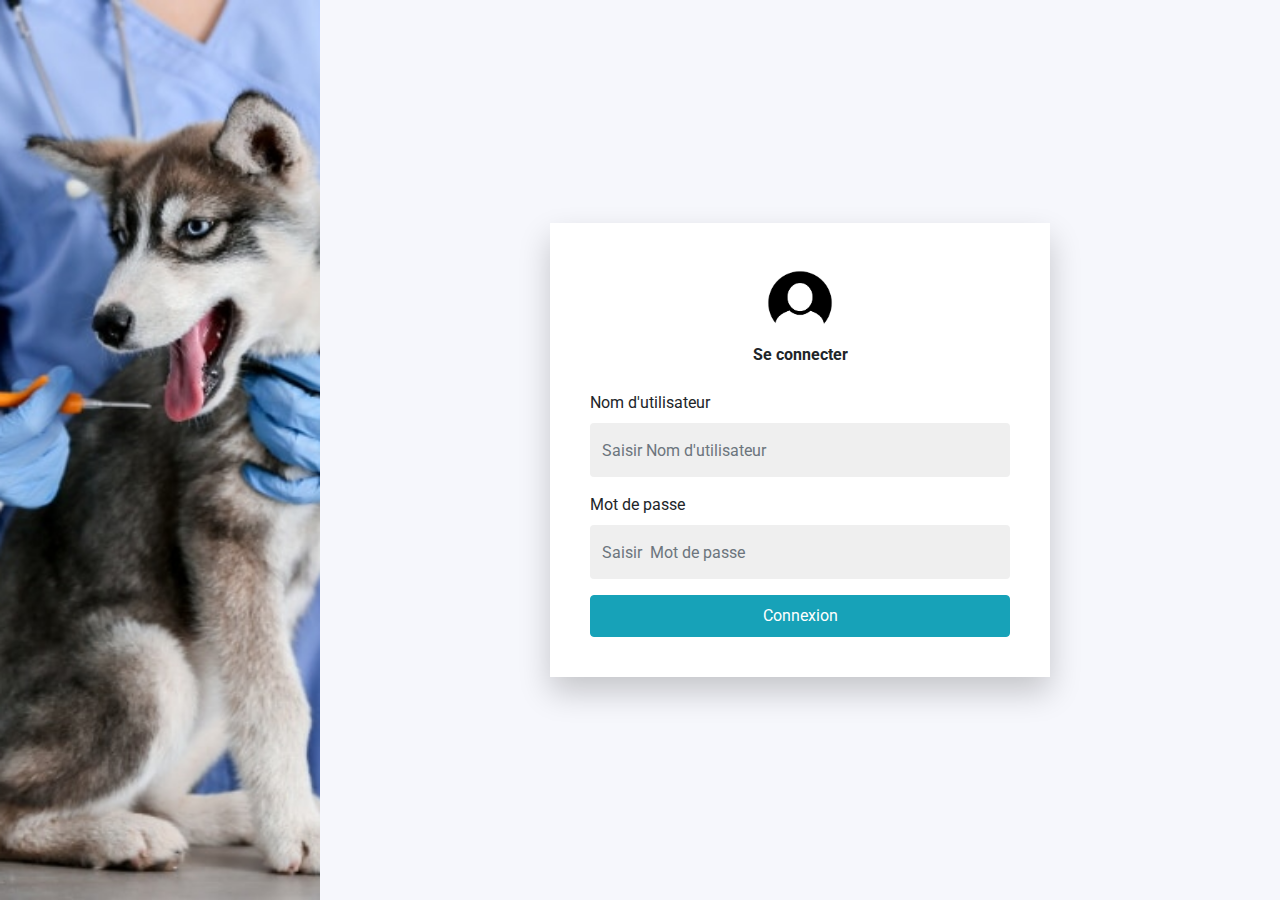
<file: index.html>
<!doctype html>
<html lang="en">
  <head>
    <!-- Required meta tags -->
    <meta charset="utf-8">
    <meta name="viewport" content="width=device-width, initial-scale=1, shrink-to-fit=no">
    <link href="https://fonts.googleapis.com/css?family=Roboto:300,400&display=swap" rel="stylesheet">

    <link rel="stylesheet" href="fonts/icomoon/style.css">

    <link rel="stylesheet" href="css/owl.carousel.min.css">

    <!-- Bootstrap CSS -->
    <link rel="stylesheet" href="css/bootstrap.min.css">

    <!-- Style -->
    <link rel="stylesheet" href="css/style.css">

    <title>Cabinet Veterinaire</title>
  </head>
  <body>
  

  <div class="d-md-flex half">
    <div class="bg" style="background-image: url('images/bg_22.jpg');"></div>
    <div class="contents">

      <div class="container">
        <div class="row align-items-center justify-content-center">
          <div class="col-md-12">
            <div class="form-block mx-auto">
           
              <form action="#" method="post">
			    <span class="login100-form-logo">
               <center> <i><img src="images/user.png" width="80px" /></i> </center>
              </span>
			     <center>   <span class="login100-form-title p-b-34 p-t-27">
       <strong>    Se connecter </strong>
              </span> </center><br>
                <div class="form-group first">
                  <label for="username">Nom d'utilisateur</label>
                  <input type="text" class="form-control" placeholder="Saisir Nom d'utilisateur"  name="username" id="username">
                </div>
                <div class="form-group last mb-3">
                  <label for="password">Mot de passe</label>
                  <input type="password" class="form-control" placeholder="Saisir  Mot de passe" name="password" id="password">
                </div>
                
        

                <input type="submit" value="Connexion" class="btn btn-block py-2 btn-info">

              
                
                
        
              </form>
            </div>
          </div>
        </div>
      </div>
    </div>

    
  </div>
    
    
 

<link href="pet_app/assets/css/iao-alert.css" rel="stylesheet" type="text/css">

    <script src="js/jquery-3.3.1.min.js"></script>
    <script src="js/popper.min.js"></script>
    <script src="js/bootstrap.min.js"></script>
    <script src="js/main.js"></script>
	 <script src="pet_app/js/sweetalert2.all.min.js"></script>
	   <script src="js/iao-alert.jquery.js"></script>
	 <script>
      
      function getandsenddata(){
        
        if ($("#username").val() == "") {
         
		  	  $.iaoAlert({msg: "<center>Entrez le nom d'utilisateur</center>",
            type: "error",
				 position:'top-center',
            mode: "dark",})
        } else if ($("#password").val() == "") {
          {
            	  $.iaoAlert({msg: "<center>Entrer le mot de passe</center>",
            type: "error",
				 position:'top-right',
            mode: "dark",})
    
          }
        } else {
          $("#loader").addClass("active");
          $.post(
            "login.php",
            {
              username: $("#username").val(),
              password: $("#password").val(),
            },
            function (data, status) {
              //console.log(data);
              if (data == "nok") {
                $("#loader").removeClass("active");
                
					  $.iaoAlert({msg: "<center>Erreur de nom d'utilisateur ou de mot de passe</center>",
            type: "error",
				 position:'top-center',
            mode: "dark",})
               

              } else {
                localStorage.setItem("role",data)
                localStorage.setItem("name",$("#name").val())
             if(data=="2")
               {location.href = "./pet_app";}
      
        
              }
            }
          );
        }
      };

      $("form").submit(function( event ) {
      event.preventDefault();
     //  console.log($('form').serialize());
     getandsenddata()
  }) 

      
    </script>
  </body>
</html>
</file>
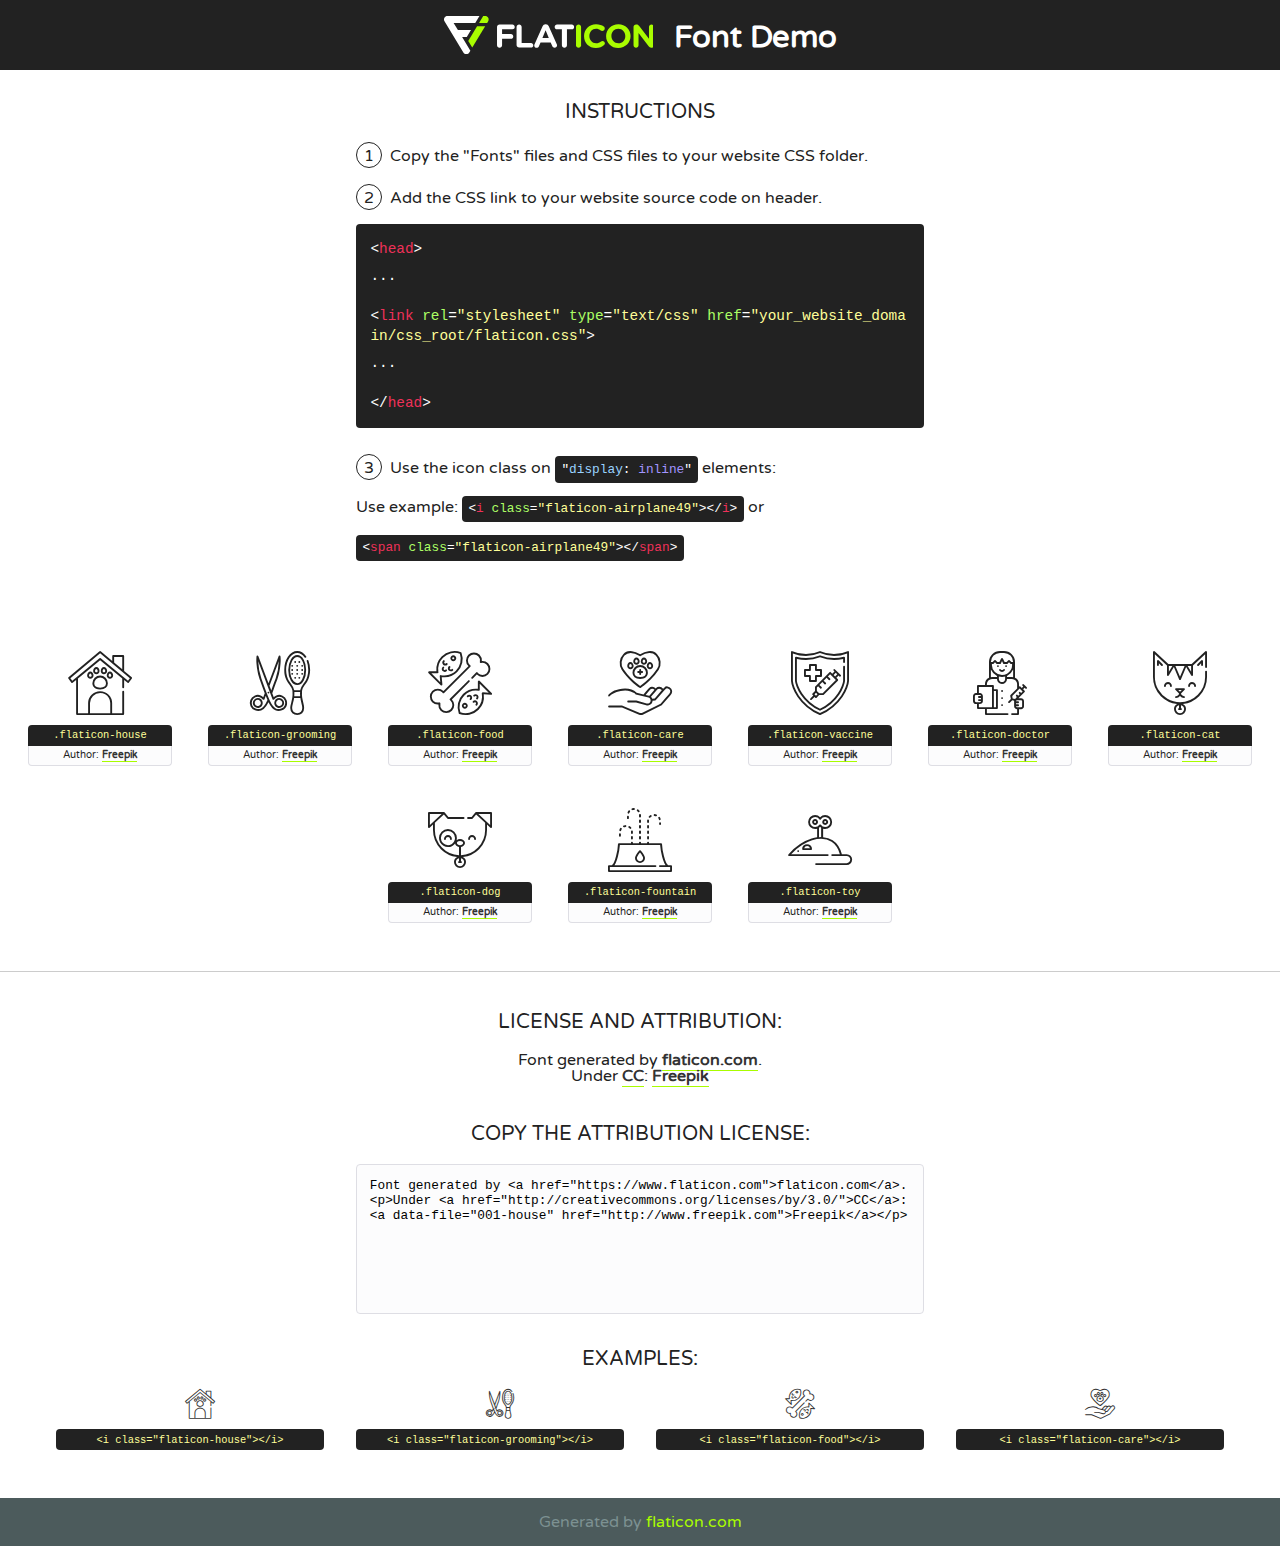
<file: pet_app/lib/flaticon/font/flaticon.html>
<!DOCTYPE html>
<!--
  Flaticon icon font: Flaticon
  Creation date: 06/11/2020 05:08
-->
<html>
<!DOCTYPE html>
<html>

<head>
    <title>Flaticon WebFont</title>
    <link href="http://fonts.googleapis.com/css?family=Varela+Round" rel="stylesheet" type="text/css" />
    <link rel="stylesheet" type="text/css" href="flaticon.css">
    <meta charset="UTF-8">
    <style>
    html, body, div, span, applet, object, iframe,
    h1, h2, h3, h4, h5, h6, p, blockquote, pre,
    a, abbr, acronym, address, big, cite, code,
    del, dfn, em, img, ins, kbd, q, s, samp,
    small, strike, strong, sub, sup, tt, var,
    b, u, i, center,
    dl, dt, dd, ol, ul, li,
    fieldset, form, label, legend,
    table, caption, tbody, tfoot, thead, tr, th, td,
    article, aside, canvas, details, embed, 
    figure, figcaption, footer, header, hgroup, 
    menu, nav, output, ruby, section, summary,
    time, mark, audio, video {
        margin: 0;
        padding: 0;
        border: 0;
        font-size: 100%;
        font: inherit;
        vertical-align: baseline;
    }
    /* HTML5 display-role reset for older browsers */
    article, aside, details, figcaption, figure, 
    footer, header, hgroup, menu, nav, section {
        display: block;
    }
    body {
        line-height: 1;
    }
    ol, ul {
        list-style: none;
    }
    blockquote, q {
        quotes: none;
    }
    blockquote:before, blockquote:after,
    q:before, q:after {
        content: '';
        content: none;
    }
    table {
        border-collapse: collapse;
        border-spacing: 0;
    }
    body {
        font-family: 'Varela Round', Helvetica, Arial, sans-serif;
        font-size: 16px;
        color: #222;
    }
    a {
        color: #333;
        border-bottom: 1px solid #a9fd00;
        font-weight: bold;
        text-decoration: none;
    }
    * {
        -moz-box-sizing: border-box;
        -webkit-box-sizing: border-box;
        box-sizing: border-box;
        margin: 0;
        padding: 0;
    }
    [class^="flaticon-"]:before, [class*=" flaticon-"]:before, [class^="flaticon-"]:after, [class*=" flaticon-"]:after {
        font-family: Flaticon;
        font-size: 30px;
        font-style: normal;
        margin-left: 20px;
        color: #333;
    }
    .wrapper {
        max-width: 600px;
        margin: auto;
        padding: 0 1em;
    }
    .title {
        font-size: 1.25em;
        text-align: center;
        margin-bottom: 1em;
        text-transform: uppercase;
    }
    header {
        text-align: center;
        background-color: #222;
        color: #fff;
        padding: 1em;
    }
    header .logo {
        width: 210px;
        height: 38px;
        display: inline-block;
        vertical-align: middle;
        margin-right: 1em;
        border: none;
    }
    header strong {
        font-size: 1.95em;
        font-weight: bold;
        vertical-align: middle;
        margin-top: 5px;
        display: inline-block;
    }
    .demo {
        margin: 2em auto;
        line-height: 1.25em;
    }
    .demo ul li {
        margin-bottom: 1em;
    }
    .demo ul li .num {
        color: #222;
        border-radius: 20px;
        display: inline-block;
        width: 26px;
        padding: 3px;
        height: 26px;
        text-align: center;
        margin-right: 0.5em;
        border: 1px solid #222;
    }
    .demo ul li code {
        background-color: #222;
        border-radius: 4px;
        padding: 0.25em 0.5em;
        display: inline-block;
        color: #fff;
        font-family: Consolas,Monaco,Lucida Console,Liberation Mono,DejaVu Sans Mono,Bitstream Vera Sans Mono,Courier New, monospace;
        font-weight: lighter;
        margin-top: 1em;
        font-size: 0.8em;
        word-break: break-all;
    }
    .demo ul li code.big {
        padding: 1em;
        font-size: 0.9em;
    }
    .demo ul li code .red {
        color: #EF3159;
    }
    .demo ul li code .green {
        color: #ACFF65;
    }
    .demo ul li code .yellow {
        color: #FFFF99;
    }
    .demo ul li code .blue {
        color: #99D3FF;
    }
    .demo ul li code .purple {
        color: #A295FF;
    }
    .demo ul li code .dots {
        margin-top: 0.5em;
        display: block;
    }
    #glyphs {
        border-bottom: 1px solid #ccc;
        padding: 2em 0;
        text-align: center;
    }
    .glyph {
        display: inline-block;
        width: 9em;
        margin: 1em;
        text-align: center;
        vertical-align: top;
        background: #FFF;
    }
    .glyph .glyph-icon {
        padding: 10px;
        display: block;
        font-family:"Flaticon";
        font-size: 64px;
        line-height: 1;
    }
    .glyph .glyph-icon:before {
        font-size: 64px;
        color: #222;
        margin-left: 0;
    }
    .class-name {
        font-size: 0.65em;
        background-color: #222;
        color: #fff;
        border-radius: 4px 4px 0 0;
        padding: 0.5em;
        color: #FFFF99;
        font-family: Consolas,Monaco,Lucida Console,Liberation Mono,DejaVu Sans Mono,Bitstream Vera Sans Mono,Courier New, monospace;
    }
    .author-name {
        font-size: 0.6em;
        background-color: #fcfcfd;
        border: 1px solid #DEDEE4;
        border-top: 0;
        border-radius: 0 0 4px 4px;
        padding: 0.5em;
    }
    .class-name:last-child {
        font-size: 10px;
        color:#888;
    }
    .class-name:last-child a {
        font-size: 10px;
        color:#555;
    }
    .class-name:last-child a:hover {
        color:#a9fd00;
    }
    .glyph > input {
        display: block;
        width: 100px;
        margin: 5px auto;
        text-align: center;
        font-size: 12px;
        cursor: text;
    }
    .glyph > input.icon-input {
        font-family:"Flaticon";
        font-size: 16px;
        margin-bottom: 10px;
    }
    .attribution .title {
        margin-top: 2em;
    }
    .attribution textarea {
        background-color: #fcfcfd;
        padding: 1em;
        border: none;
        box-shadow: none;
        border: 1px solid #DEDEE4;
        border-radius: 4px;
        resize: none;
        width: 100%;
        height: 150px;
        font-size: 0.8em;
        font-family: Consolas,Monaco,Lucida Console,Liberation Mono,DejaVu Sans Mono,Bitstream Vera Sans Mono,Courier New, monospace;
        -webkit-appearance: none;
    }
    .iconsuse {
        margin: 2em auto;
        text-align: center;
        max-width: 1200px;
    }
    .iconsuse:after {
        content: '';
        display: table;
        clear: both;
    }
    .iconsuse .image {
        float: left;
        width: 25%;
        padding: 0 1em;
    }
    .iconsuse .image p {
        margin-bottom: 1em;
    }
    .iconsuse .image span {
        display: block;
        font-size: 0.65em;
        background-color: #222;
        color: #fff;
        border-radius: 4px;
        padding: 0.5em;
        color: #FFFF99;
        margin-top: 1em;
        font-family: Consolas,Monaco,Lucida Console,Liberation Mono,DejaVu Sans Mono,Bitstream Vera Sans Mono,Courier New, monospace;
    }
    #footer {
        text-align: center;
        background-color: #4C5B5C;
        color: #7c9192;
        padding: 1em;
    }
    #footer a {
        border: none;
        color: #a9fd00;
        font-weight: normal;
    }
    @media (max-width: 960px) {
        .iconsuse .image {
            width: 50%;
        }
    }
    @media (max-width: 560px) {
        .iconsuse .image {
            width: 100%;
        }
    }
    </style>
</head>

<body class="characters-off">

    <header>
        <a href="https://www.flaticon.com" target="_blank" class="logo">
            <svg version="1.1" xmlns="http://www.w3.org/2000/svg" xmlns:xlink="http://www.w3.org/1999/xlink" xmlns:a="http://ns.adobe.com/AdobeSVGViewerExtensions/3.0/" viewBox="0 0 560.875 102.036" enable-background="new 0 0 560.875 102.036" xml:space="preserve">
                <defs>
                </defs>
                <g>
                    <g class="letters">
                        <path fill="#ffffff" d="M141.596,29.675c0-3.777,2.985-6.767,6.764-6.767h34.438c3.426,0,6.15,2.728,6.15,6.15
                        c0,3.43-2.724,6.149-6.15,6.149h-27.674v13.091h23.719c3.429,0,6.151,2.724,6.151,6.15c0,3.43-2.723,6.149-6.151,6.149h-23.719
                        v17.574c0,3.773-2.986,6.761-6.764,6.761c-3.779,0-6.764-2.989-6.764-6.761V29.675z"></path>
                        <path fill="#ffffff" d="M193.844,29.149c0-3.781,2.985-6.767,6.764-6.767c3.776,0,6.763,2.985,6.763,6.767v42.957h25.039
                        c3.426,0,6.149,2.726,6.149,6.153c0,3.425-2.723,6.15-6.149,6.15h-31.802c-3.779,0-6.764-2.986-6.764-6.768V29.149z"></path>
                        <path fill="#ffffff" d="M241.891,75.71l21.438-48.407c1.492-3.341,4.215-5.357,7.906-5.357h0.792
                        c3.686,0,6.323,2.017,7.815,5.357l21.439,48.407c0.436,0.967,0.701,1.845,0.701,2.723c0,3.602-2.809,6.501-6.414,6.501
                        c-3.161,0-5.269-1.845-6.499-4.655l-4.132-9.661h-27.059l-4.301,10.102c-1.144,2.631-3.426,4.214-6.237,4.214
                        c-3.517,0-6.24-2.81-6.24-6.325C241.1,77.64,241.451,76.677,241.891,75.71z M279.932,58.666l-8.521-20.297l-8.526,20.297H279.932
                        z"></path>
                        <path fill="#ffffff" d="M314.864,35.387H301.86c-3.429,0-6.239-2.813-6.239-6.238c0-3.429,2.811-6.24,6.239-6.24h39.533
                        c3.426,0,6.237,2.811,6.237,6.24c0,3.425-2.811,6.238-6.237,6.238h-13.001v42.785c0,3.773-2.99,6.761-6.764,6.761
                        c-3.779,0-6.764-2.989-6.764-6.761V35.387z"></path>
                        <path fill="#A9FD00" d="M352.615,29.149c0-3.781,2.985-6.767,6.767-6.767c3.774,0,6.761,2.985,6.761,6.767v49.024
                        c0,3.773-2.987,6.761-6.761,6.761c-3.781,0-6.767-2.989-6.767-6.761V29.149z"></path>
                        <path fill="#A9FD00" d="M374.132,53.836v-0.179c0-17.481,13.178-31.801,32.065-31.801c9.22,0,15.459,2.458,20.557,6.238
                        c1.402,1.054,2.637,2.985,2.637,5.357c0,3.692-2.985,6.59-6.681,6.59c-1.845,0-3.071-0.702-4.044-1.319
                        c-3.776-2.813-7.729-4.393-12.562-4.393c-10.364,0-17.831,8.611-17.831,19.154v0.173c0,10.542,7.291,19.329,17.831,19.329
                        c5.715,0,9.492-1.756,13.359-4.834c1.049-0.874,2.458-1.491,4.039-1.491c3.429,0,6.325,2.813,6.325,6.236
                        c0,2.106-1.056,3.78-2.282,4.834c-5.539,4.834-12.036,7.733-21.878,7.733C387.572,85.464,374.132,71.493,374.132,53.836z"></path>
                        <path fill="#A9FD00" d="M433.009,53.836v-0.179c0-17.481,13.79-31.801,32.766-31.801c18.981,0,32.592,14.143,32.592,31.628v0.173
                        c0,17.483-13.785,31.807-32.769,31.807C446.625,85.464,433.009,71.32,433.009,53.836z M484.224,53.836v-0.179
                        c0-10.539-7.725-19.326-18.626-19.326c-10.893,0-18.449,8.611-18.449,19.154v0.173c0,10.542,7.73,19.329,18.626,19.329
                        C476.676,72.986,484.224,64.378,484.224,53.836z"></path>
                        <path fill="#A9FD00" d="M506.233,29.321c0-3.774,2.99-6.763,6.767-6.763h1.401c3.252,0,5.183,1.583,7.029,3.953l26.093,34.265
                        V29.059c0-3.692,2.99-6.677,6.681-6.677c3.683,0,6.671,2.985,6.671,6.677v48.934c0,3.78-2.987,6.765-6.764,6.765h-0.436
                        c-3.257,0-5.188-1.581-7.034-3.953l-27.056-35.492v32.944c0,3.687-2.985,6.676-6.678,6.676c-3.683,0-6.673-2.989-6.673-6.676
                        V29.321z"></path>
                    </g>
                    <g class="insignia">
                        <path fill="#ffffff" d="M48.372,56.137h12.517l11.156-18.537H37.186L25.688,18.539h57.825L94.668,0H9.271
                        C5.925,0,2.842,1.801,1.198,4.716c-1.644,2.907-1.593,6.482,0.134,9.343l50.38,83.501c1.678,2.781,4.689,4.476,7.938,4.476
                        c3.246,0,6.257-1.695,7.935-4.476l2.898-4.804L48.372,56.137z"></path>
                        <g class="i">
                            <path fill="#A9FD00" d="M93.575,18.539h0.031v0.004l21.652,0.004l2.705-4.488c1.727-2.861,1.778-6.436,0.133-9.343
                            C116.454,1.801,113.371,0,110.026,0h-5.294L93.575,18.539z"></path>
                            <polygon fill="#A9FD00" points="88.291,27.356 64.725,66.486 75.519,84.404 109.942,27.356"></polygon>
                        </g>
                    </g>
                </g>
            </svg>
        </a>
        <strong>Font Demo</strong>
    </header>


    <section class="demo wrapper">

        <p class="title">Instructions</p>

        <ul>
            <li>
                <span class="num">1</span>Copy the "Fonts" files and CSS files to your website CSS folder.
            </li>
            <li>
                <span class="num">2</span>Add the CSS link to your website source code on header.
                <code class="big">
                    &lt;<span class="red">head</span>&gt;
                    <br/><span class="dots">...</span>
                    <br/>&lt;<span class="red">link</span> <span class="green">rel</span>=<span class="yellow">"stylesheet"</span> <span class="green">type</span>=<span class="yellow">"text/css"</span> <span class="green">href</span>=<span class="yellow">"your_website_domain/css_root/flaticon.css"</span>&gt;
                    <br/><span class="dots">...</span>
                    <br/>&lt;/<span class="red">head</span>&gt;
                </code>
            </li>

            <li>
                <p>
                    <span class="num">3</span>Use the icon class on <code>"<span class="blue">display</span>:<span class="purple"> inline</span>"</code> elements:
                    <br />
                    Use example: <code>&lt;<span class="red">i</span> <span class="green">class</span>=<span class="yellow">&quot;flaticon-airplane49&quot;</span>&gt;&lt;/<span class="red">i</span>&gt;</code> or <code>&lt;<span class="red">span</span> <span class="green">class</span>=<span class="yellow">&quot;flaticon-airplane49&quot;</span>&gt;&lt;/<span class="red">span</span>&gt;</code>
            </li>
        </ul>

    </section>




   <section id="glyphs">          
    
      
        <div class="glyph"><div class="glyph-icon flaticon-house"></div>
            <div class="class-name">.flaticon-house</div>
            <div class="author-name">Author: <a data-file="001-house" href="http://www.freepik.com">Freepik</a> </div> 
        </div>        
        
        <div class="glyph"><div class="glyph-icon flaticon-grooming"></div>
            <div class="class-name">.flaticon-grooming</div>
            <div class="author-name">Author: <a data-file="002-grooming" href="http://www.freepik.com">Freepik</a> </div> 
        </div>        
        
        <div class="glyph"><div class="glyph-icon flaticon-food"></div>
            <div class="class-name">.flaticon-food</div>
            <div class="author-name">Author: <a data-file="003-food" href="http://www.freepik.com">Freepik</a> </div> 
        </div>        
        
        <div class="glyph"><div class="glyph-icon flaticon-care"></div>
            <div class="class-name">.flaticon-care</div>
            <div class="author-name">Author: <a data-file="004-care" href="http://www.freepik.com">Freepik</a> </div> 
        </div>        
        
        <div class="glyph"><div class="glyph-icon flaticon-vaccine"></div>
            <div class="class-name">.flaticon-vaccine</div>
            <div class="author-name">Author: <a data-file="005-vaccine" href="http://www.freepik.com">Freepik</a> </div> 
        </div>        
        
        <div class="glyph"><div class="glyph-icon flaticon-doctor"></div>
            <div class="class-name">.flaticon-doctor</div>
            <div class="author-name">Author: <a data-file="006-doctor" href="http://www.freepik.com">Freepik</a> </div> 
        </div>        
        
        <div class="glyph"><div class="glyph-icon flaticon-cat"></div>
            <div class="class-name">.flaticon-cat</div>
            <div class="author-name">Author: <a data-file="007-cat" href="http://www.freepik.com">Freepik</a> </div> 
        </div>        
        
        <div class="glyph"><div class="glyph-icon flaticon-dog"></div>
            <div class="class-name">.flaticon-dog</div>
            <div class="author-name">Author: <a data-file="008-dog" href="http://www.freepik.com">Freepik</a> </div> 
        </div>        
        
        <div class="glyph"><div class="glyph-icon flaticon-fountain"></div>
            <div class="class-name">.flaticon-fountain</div>
            <div class="author-name">Author: <a data-file="009-fountain" href="http://www.freepik.com">Freepik</a> </div> 
        </div>        
        
        <div class="glyph"><div class="glyph-icon flaticon-toy"></div>
            <div class="class-name">.flaticon-toy</div>
            <div class="author-name">Author: <a data-file="010-toy" href="http://www.freepik.com">Freepik</a> </div> 
        </div>        
        

    </section>



    <section class="attribution wrapper"   style="text-align:center;">

      <div class="title">License and attribution:</div><div class="attrDiv">Font generated by <a href="https://www.flaticon.com">flaticon.com</a>. <div><p>Under <a href="http://creativecommons.org/licenses/by/3.0/">CC</a>: <a data-file="001-house" href="http://www.freepik.com">Freepik</a></p>  </div>
      </div>
      <div class="title">Copy the Attribution License:</div>

    <textarea onclick="this.focus();this.select();">Font generated by &lt;a href=&quot;https://www.flaticon.com&quot;&gt;flaticon.com&lt;/a&gt;. <p>Under <a href="http://creativecommons.org/licenses/by/3.0/">CC</a>: <a data-file="001-house" href="http://www.freepik.com">Freepik</a></p>  
     </textarea>

    </section>

    <section class="iconsuse">

          <div class="title">Examples:</div>            
             
            <div class="image">
                <p>
                    <i class="glyph-icon flaticon-house"></i> 
                    <span>&lt;i class=&quot;flaticon-house&quot;&gt;&lt;/i&gt;</span>
                </p>
            </div>
            
            <div class="image">
                <p>
                    <i class="glyph-icon flaticon-grooming"></i> 
                    <span>&lt;i class=&quot;flaticon-grooming&quot;&gt;&lt;/i&gt;</span>
                </p>
            </div>
            
            <div class="image">
                <p>
                    <i class="glyph-icon flaticon-food"></i> 
                    <span>&lt;i class=&quot;flaticon-food&quot;&gt;&lt;/i&gt;</span>
                </p>
            </div>
            
            <div class="image">
                <p>
                    <i class="glyph-icon flaticon-care"></i> 
                    <span>&lt;i class=&quot;flaticon-care&quot;&gt;&lt;/i&gt;</span>
                </p>
            </div>
                       
        </div>
                            
    </section>

<div id="footer">
    <div>Generated by <a href="https://www.flaticon.com">flaticon.com</a>
    </div>
</div>



</body>
</html>
</file>
<file: fonts/icomoon/style.css>
@font-face {
  font-family: 'icomoon';
  src:  url('fonts/icomoon.eot?10si43');
  src:  url('fonts/icomoon.eot?10si43#iefix') format('embedded-opentype'),
    url('fonts/icomoon.ttf?10si43') format('truetype'),
    url('fonts/icomoon.woff?10si43') format('woff'),
    url('fonts/icomoon.svg?10si43#icomoon') format('svg');
  font-weight: normal;
  font-style: normal;
}

[class^="icon-"], [class*=" icon-"] {
  /* use !important to prevent issues with browser extensions that change fonts */
  font-family: 'icomoon' !important;
  speak: none;
  font-style: normal;
  font-weight: normal;
  font-variant: normal;
  text-transform: none;
  line-height: 1;

  /* Better Font Rendering =========== */
  -webkit-font-smoothing: antialiased;
  -moz-osx-font-smoothing: grayscale;
}

.icon-asterisk:before {
  content: "\f069";
}
.icon-plus:before {
  content: "\f067";
}
.icon-question:before {
  content: "\f128";
}
.icon-minus:before {
  content: "\f068";
}
.icon-glass:before {
  content: "\f000";
}
.icon-music:before {
  content: "\f001";
}
.icon-search:before {
  content: "\f002";
}
.icon-envelope-o:before {
  content: "\f003";
}
.icon-heart:before {
  content: "\f004";
}
.icon-star:before {
  content: "\f005";
}
.icon-star-o:before {
  content: "\f006";
}
.icon-user:before {
  content: "\f007";
}
.icon-film:before {
  content: "\f008";
}
.icon-th-large:before {
  content: "\f009";
}
.icon-th:before {
  content: "\f00a";
}
.icon-th-list:before {
  content: "\f00b";
}
.icon-check:before {
  content: "\f00c";
}
.icon-close:before {
  content: "\f00d";
}
.icon-remove:before {
  content: "\f00d";
}
.icon-times:before {
  content: "\f00d";
}
.icon-search-plus:before {
  content: "\f00e";
}
.icon-search-minus:before {
  content: "\f010";
}
.icon-power-off:before {
  content: "\f011";
}
.icon-signal:before {
  content: "\f012";
}
.icon-cog:before {
  content: "\f013";
}
.icon-gear:before {
  content: "\f013";
}
.icon-trash-o:before {
  content: "\f014";
}
.icon-home:before {
  content: "\f015";
}
.icon-file-o:before {
  content: "\f016";
}
.icon-clock-o:before {
  content: "\f017";
}
.icon-road:before {
  content: "\f018";
}
.icon-download:before {
  content: "\f019";
}
.icon-arrow-circle-o-down:before {
  content: "\f01a";
}
.icon-arrow-circle-o-up:before {
  content: "\f01b";
}
.icon-inbox:before {
  content: "\f01c";
}
.icon-play-circle-o:before {
  content: "\f01d";
}
.icon-repeat:before {
  content: "\f01e";
}
.icon-rotate-right:before {
  content: "\f01e";
}
.icon-refresh:before {
  content: "\f021";
}
.icon-list-alt:before {
  content: "\f022";
}
.icon-lock:before {
  content: "\f023";
}
.icon-flag:before {
  content: "\f024";
}
.icon-headphones:before {
  content: "\f025";
}
.icon-volume-off:before {
  content: "\f026";
}
.icon-volume-down:before {
  content: "\f027";
}
.icon-volume-up:before {
  content: "\f028";
}
.icon-qrcode:before {
  content: "\f029";
}
.icon-barcode:before {
  content: "\f02a";
}
.icon-tag:before {
  content: "\f02b";
}
.icon-tags:before {
  content: "\f02c";
}
.icon-book:before {
  content: "\f02d";
}
.icon-bookmark:before {
  content: "\f02e";
}
.icon-print:before {
  content: "\f02f";
}
.icon-camera:before {
  content: "\f030";
}
.icon-font:before {
  content: "\f031";
}
.icon-bold:before {
  content: "\f032";
}
.icon-italic:before {
  content: "\f033";
}
.icon-text-height:before {
  content: "\f034";
}
.icon-text-width:before {
  content: "\f035";
}
.icon-align-left:before {
  content: "\f036";
}
.icon-align-center:before {
  content: "\f037";
}
.icon-align-right:before {
  content: "\f038";
}
.icon-align-justify:before {
  content: "\f039";
}
.icon-list:before {
  content: "\f03a";
}
.icon-dedent:before {
  content: "\f03b";
}
.icon-outdent:before {
  content: "\f03b";
}
.icon-indent:before {
  content: "\f03c";
}
.icon-video-camera:before {
  content: "\f03d";
}
.icon-image:before {
  content: "\f03e";
}
.icon-photo:before {
  content: "\f03e";
}
.icon-picture-o:before {
  content: "\f03e";
}
.icon-pencil:before {
  content: "\f040";
}
.icon-map-marker:before {
  content: "\f041";
}
.icon-adjust:before {
  content: "\f042";
}
.icon-tint:before {
  content: "\f043";
}
.icon-edit:before {
  content: "\f044";
}
.icon-pencil-square-o:before {
  content: "\f044";
}
.icon-share-square-o:before {
  content: "\f045";
}
.icon-check-square-o:before {
  content: "\f046";
}
.icon-arrows:before {
  content: "\f047";
}
.icon-step-backward:before {
  content: "\f048";
}
.icon-fast-backward:before {
  content: "\f049";
}
.icon-backward:before {
  content: "\f04a";
}
.icon-play:before {
  content: "\f04b";
}
.icon-pause:before {
  content: "\f04c";
}
.icon-stop:before {
  content: "\f04d";
}
.icon-forward:before {
  content: "\f04e";
}
.icon-fast-forward:before {
  content: "\f050";
}
.icon-step-forward:before {
  content: "\f051";
}
.icon-eject:before {
  content: "\f052";
}
.icon-chevron-left:before {
  content: "\f053";
}
.icon-chevron-right:before {
  content: "\f054";
}
.icon-plus-circle:before {
  content: "\f055";
}
.icon-minus-circle:before {
  content: "\f056";
}
.icon-times-circle:before {
  content: "\f057";
}
.icon-check-circle:before {
  content: "\f058";
}
.icon-question-circle:before {
  content: "\f059";
}
.icon-info-circle:before {
  content: "\f05a";
}
.icon-crosshairs:before {
  content: "\f05b";
}
.icon-times-circle-o:before {
  content: "\f05c";
}
.icon-check-circle-o:before {
  content: "\f05d";
}
.icon-ban:before {
  content: "\f05e";
}
.icon-arrow-left:before {
  content: "\f060";
}
.icon-arrow-right:before {
  content: "\f061";
}
.icon-arrow-up:before {
  content: "\f062";
}
.icon-arrow-down:before {
  content: "\f063";
}
.icon-mail-forward:before {
  content: "\f064";
}
.icon-share:before {
  content: "\f064";
}
.icon-expand:before {
  content: "\f065";
}
.icon-compress:before {
  content: "\f066";
}
.icon-exclamation-circle:before {
  content: "\f06a";
}
.icon-gift:before {
  content: "\f06b";
}
.icon-leaf:before {
  content: "\f06c";
}
.icon-fire:before {
  content: "\f06d";
}
.icon-eye:before {
  content: "\f06e";
}
.icon-eye-slash:before {
  content: "\f070";
}
.icon-exclamation-triangle:before {
  content: "\f071";
}
.icon-warning:before {
  content: "\f071";
}
.icon-plane:before {
  content: "\f072";
}
.icon-calendar:before {
  content: "\f073";
}
.icon-random:before {
  content: "\f074";
}
.icon-comment:before {
  content: "\f075";
}
.icon-magnet:before {
  content: "\f076";
}
.icon-chevron-up:before {
  content: "\f077";
}
.icon-chevron-down:before {
  content: "\f078";
}
.icon-retweet:before {
  content: "\f079";
}
.icon-shopping-cart:before {
  content: "\f07a";
}
.icon-folder:before {
  content: "\f07b";
}
.icon-folder-open:before {
  content: "\f07c";
}
.icon-arrows-v:before {
  content: "\f07d";
}
.icon-arrows-h:before {
  content: "\f07e";
}
.icon-bar-chart:before {
  content: "\f080";
}
.icon-bar-chart-o:before {
  content: "\f080";
}
.icon-twitter-square:before {
  content: "\f081";
}
.icon-facebook-square:before {
  content: "\f082";
}
.icon-camera-retro:before {
  content: "\f083";
}
.icon-key:before {
  content: "\f084";
}
.icon-cogs:before {
  content: "\f085";
}
.icon-gears:before {
  content: "\f085";
}
.icon-comments:before {
  content: "\f086";
}
.icon-thumbs-o-up:before {
  content: "\f087";
}
.icon-thumbs-o-down:before {
  content: "\f088";
}
.icon-star-half:before {
  content: "\f089";
}
.icon-heart-o:before {
  content: "\f08a";
}
.icon-sign-out:before {
  content: "\f08b";
}
.icon-linkedin-square:before {
  content: "\f08c";
}
.icon-thumb-tack:before {
  content: "\f08d";
}
.icon-external-link:before {
  content: "\f08e";
}
.icon-sign-in:before {
  content: "\f090";
}
.icon-trophy:before {
  content: "\f091";
}
.icon-github-square:before {
  content: "\f092";
}
.icon-upload:before {
  content: "\f093";
}
.icon-lemon-o:before {
  content: "\f094";
}
.icon-phone:before {
  content: "\f095";
}
.icon-square-o:before {
  content: "\f096";
}
.icon-bookmark-o:before {
  content: "\f097";
}
.icon-phone-square:before {
  content: "\f098";
}
.icon-twitter:before {
  content: "\f099";
}
.icon-facebook:before {
  content: "\f09a";
}
.icon-facebook-f:before {
  content: "\f09a";
}
.icon-github:before {
  content: "\f09b";
}
.icon-unlock:before {
  content: "\f09c";
}
.icon-credit-card:before {
  content: "\f09d";
}
.icon-feed:before {
  content: "\f09e";
}
.icon-rss:before {
  content: "\f09e";
}
.icon-hdd-o:before {
  content: "\f0a0";
}
.icon-bullhorn:before {
  content: "\f0a1";
}
.icon-bell-o:before {
  content: "\f0a2";
}
.icon-certificate:before {
  content: "\f0a3";
}
.icon-hand-o-right:before {
  content: "\f0a4";
}
.icon-hand-o-left:before {
  content: "\f0a5";
}
.icon-hand-o-up:before {
  content: "\f0a6";
}
.icon-hand-o-down:before {
  content: "\f0a7";
}
.icon-arrow-circle-left:before {
  content: "\f0a8";
}
.icon-arrow-circle-right:before {
  content: "\f0a9";
}
.icon-arrow-circle-up:before {
  content: "\f0aa";
}
.icon-arrow-circle-down:before {
  content: "\f0ab";
}
.icon-globe:before {
  content: "\f0ac";
}
.icon-wrench:before {
  content: "\f0ad";
}
.icon-tasks:before {
  content: "\f0ae";
}
.icon-filter:before {
  content: "\f0b0";
}
.icon-briefcase:before {
  content: "\f0b1";
}
.icon-arrows-alt:before {
  content: "\f0b2";
}
.icon-group:before {
  content: "\f0c0";
}
.icon-users:before {
  content: "\f0c0";
}
.icon-chain:before {
  content: "\f0c1";
}
.icon-link:before {
  content: "\f0c1";
}
.icon-cloud:before {
  content: "\f0c2";
}
.icon-flask:before {
  content: "\f0c3";
}
.icon-cut:before {
  content: "\f0c4";
}
.icon-scissors:before {
  content: "\f0c4";
}
.icon-copy:before {
  content: "\f0c5";
}
.icon-files-o:before {
  content: "\f0c5";
}
.icon-paperclip:before {
  content: "\f0c6";
}
.icon-floppy-o:before {
  content: "\f0c7";
}
.icon-save:before {
  content: "\f0c7";
}
.icon-square:before {
  content: "\f0c8";
}
.icon-bars:before {
  content: "\f0c9";
}
.icon-navicon:before {
  content: "\f0c9";
}
.icon-reorder:before {
  content: "\f0c9";
}
.icon-list-ul:before {
  content: "\f0ca";
}
.icon-list-ol:before {
  content: "\f0cb";
}
.icon-strikethrough:before {
  content: "\f0cc";
}
.icon-underline:before {
  content: "\f0cd";
}
.icon-table:before {
  content: "\f0ce";
}
.icon-magic:before {
  content: "\f0d0";
}
.icon-truck:before {
  content: "\f0d1";
}
.icon-pinterest:before {
  content: "\f0d2";
}
.icon-pinterest-square:before {
  content: "\f0d3";
}
.icon-google-plus-square:before {
  content: "\f0d4";
}
.icon-google-plus:before {
  content: "\f0d5";
}
.icon-money:before {
  content: "\f0d6";
}
.icon-caret-down:before {
  content: "\f0d7";
}
.icon-caret-up:before {
  content: "\f0d8";
}
.icon-caret-left:before {
  content: "\f0d9";
}
.icon-caret-right:before {
  content: "\f0da";
}
.icon-columns:before {
  content: "\f0db";
}
.icon-sort:before {
  content: "\f0dc";
}
.icon-unsorted:before {
  content: "\f0dc";
}
.icon-sort-desc:before {
  content: "\f0dd";
}
.icon-sort-down:before {
  content: "\f0dd";
}
.icon-sort-asc:before {
  content: "\f0de";
}
.icon-sort-up:before {
  content: "\f0de";
}
.icon-envelope:before {
  content: "\f0e0";
}
.icon-linkedin:before {
  content: "\f0e1";
}
.icon-rotate-left:before {
  content: "\f0e2";
}
.icon-undo:before {
  content: "\f0e2";
}
.icon-gavel:before {
  content: "\f0e3";
}
.icon-legal:before {
  content: "\f0e3";
}
.icon-pet_app:before {
  content: "\f0e4";
}
.icon-tachometer:before {
  content: "\f0e4";
}
.icon-comment-o:before {
  content: "\f0e5";
}
.icon-comments-o:before {
  content: "\f0e6";
}
.icon-bolt:before {
  content: "\f0e7";
}
.icon-flash:before {
  content: "\f0e7";
}
.icon-sitemap:before {
  content: "\f0e8";
}
.icon-umbrella:before {
  content: "\f0e9";
}
.icon-clipboard:before {
  content: "\f0ea";
}
.icon-paste:before {
  content: "\f0ea";
}
.icon-lightbulb-o:before {
  content: "\f0eb";
}
.icon-exchange:before {
  content: "\f0ec";
}
.icon-cloud-download:before {
  content: "\f0ed";
}
.icon-cloud-upload:before {
  content: "\f0ee";
}
.icon-user-md:before {
  content: "\f0f0";
}
.icon-stethoscope:before {
  content: "\f0f1";
}
.icon-suitcase:before {
  content: "\f0f2";
}
.icon-bell:before {
  content: "\f0f3";
}
.icon-coffee:before {
  content: "\f0f4";
}
.icon-cutlery:before {
  content: "\f0f5";
}
.icon-file-text-o:before {
  content: "\f0f6";
}
.icon-building-o:before {
  content: "\f0f7";
}
.icon-hospital-o:before {
  content: "\f0f8";
}
.icon-ambulance:before {
  content: "\f0f9";
}
.icon-medkit:before {
  content: "\f0fa";
}
.icon-fighter-jet:before {
  content: "\f0fb";
}
.icon-beer:before {
  content: "\f0fc";
}
.icon-h-square:before {
  content: "\f0fd";
}
.icon-plus-square:before {
  content: "\f0fe";
}
.icon-angle-double-left:before {
  content: "\f100";
}
.icon-angle-double-right:before {
  content: "\f101";
}
.icon-angle-double-up:before {
  content: "\f102";
}
.icon-angle-double-down:before {
  content: "\f103";
}
.icon-angle-left:before {
  content: "\f104";
}
.icon-angle-right:before {
  content: "\f105";
}
.icon-angle-up:before {
  content: "\f106";
}
.icon-angle-down:before {
  content: "\f107";
}
.icon-desktop:before {
  content: "\f108";
}
.icon-laptop:before {
  content: "\f109";
}
.icon-tablet:before {
  content: "\f10a";
}
.icon-mobile:before {
  content: "\f10b";
}
.icon-mobile-phone:before {
  content: "\f10b";
}
.icon-circle-o:before {
  content: "\f10c";
}
.icon-quote-left:before {
  content: "\f10d";
}
.icon-quote-right:before {
  content: "\f10e";
}
.icon-spinner:before {
  content: "\f110";
}
.icon-circle:before {
  content: "\f111";
}
.icon-mail-reply:before {
  content: "\f112";
}
.icon-reply:before {
  content: "\f112";
}
.icon-github-alt:before {
  content: "\f113";
}
.icon-folder-o:before {
  content: "\f114";
}
.icon-folder-open-o:before {
  content: "\f115";
}
.icon-smile-o:before {
  content: "\f118";
}
.icon-frown-o:before {
  content: "\f119";
}
.icon-meh-o:before {
  content: "\f11a";
}
.icon-gamepad:before {
  content: "\f11b";
}
.icon-keyboard-o:before {
  content: "\f11c";
}
.icon-flag-o:before {
  content: "\f11d";
}
.icon-flag-checkered:before {
  content: "\f11e";
}
.icon-terminal:before {
  content: "\f120";
}
.icon-code:before {
  content: "\f121";
}
.icon-mail-reply-all:before {
  content: "\f122";
}
.icon-reply-all:before {
  content: "\f122";
}
.icon-star-half-empty:before {
  content: "\f123";
}
.icon-star-half-full:before {
  content: "\f123";
}
.icon-star-half-o:before {
  content: "\f123";
}
.icon-location-arrow:before {
  content: "\f124";
}
.icon-crop:before {
  content: "\f125";
}
.icon-code-fork:before {
  content: "\f126";
}
.icon-chain-broken:before {
  content: "\f127";
}
.icon-unlink:before {
  content: "\f127";
}
.icon-info:before {
  content: "\f129";
}
.icon-exclamation:before {
  content: "\f12a";
}
.icon-superscript:before {
  content: "\f12b";
}
.icon-subscript:before {
  content: "\f12c";
}
.icon-eraser:before {
  content: "\f12d";
}
.icon-puzzle-piece:before {
  content: "\f12e";
}
.icon-microphone:before {
  content: "\f130";
}
.icon-microphone-slash:before {
  content: "\f131";
}
.icon-shield:before {
  content: "\f132";
}
.icon-calendar-o:before {
  content: "\f133";
}
.icon-fire-extinguisher:before {
  content: "\f134";
}
.icon-rocket:before {
  content: "\f135";
}
.icon-maxcdn:before {
  content: "\f136";
}
.icon-chevron-circle-left:before {
  content: "\f137";
}
.icon-chevron-circle-right:before {
  content: "\f138";
}
.icon-chevron-circle-up:before {
  content: "\f139";
}
.icon-chevron-circle-down:before {
  content: "\f13a";
}
.icon-html5:before {
  content: "\f13b";
}
.icon-css3:before {
  content: "\f13c";
}
.icon-anchor:before {
  content: "\f13d";
}
.icon-unlock-alt:before {
  content: "\f13e";
}
.icon-bullseye:before {
  content: "\f140";
}
.icon-ellipsis-h:before {
  content: "\f141";
}
.icon-ellipsis-v:before {
  content: "\f142";
}
.icon-rss-square:before {
  content: "\f143";
}
.icon-play-circle:before {
  content: "\f144";
}
.icon-ticket:before {
  content: "\f145";
}
.icon-minus-square:before {
  content: "\f146";
}
.icon-minus-square-o:before {
  content: "\f147";
}
.icon-level-up:before {
  content: "\f148";
}
.icon-level-down:before {
  content: "\f149";
}
.icon-check-square:before {
  content: "\f14a";
}
.icon-pencil-square:before {
  content: "\f14b";
}
.icon-external-link-square:before {
  content: "\f14c";
}
.icon-share-square:before {
  content: "\f14d";
}
.icon-compass:before {
  content: "\f14e";
}
.icon-caret-square-o-down:before {
  content: "\f150";
}
.icon-toggle-down:before {
  content: "\f150";
}
.icon-caret-square-o-up:before {
  content: "\f151";
}
.icon-toggle-up:before {
  content: "\f151";
}
.icon-caret-square-o-right:before {
  content: "\f152";
}
.icon-toggle-right:before {
  content: "\f152";
}
.icon-eur:before {
  content: "\f153";
}
.icon-euro:before {
  content: "\f153";
}
.icon-gbp:before {
  content: "\f154";
}
.icon-dollar:before {
  content: "\f155";
}
.icon-usd:before {
  content: "\f155";
}
.icon-inr:before {
  content: "\f156";
}
.icon-rupee:before {
  content: "\f156";
}
.icon-cny:before {
  content: "\f157";
}
.icon-jpy:before {
  content: "\f157";
}
.icon-rmb:before {
  content: "\f157";
}
.icon-yen:before {
  content: "\f157";
}
.icon-rouble:before {
  content: "\f158";
}
.icon-rub:before {
  content: "\f158";
}
.icon-ruble:before {
  content: "\f158";
}
.icon-krw:before {
  content: "\f159";
}
.icon-won:before {
  content: "\f159";
}
.icon-bitcoin:before {
  content: "\f15a";
}
.icon-btc:before {
  content: "\f15a";
}
.icon-file:before {
  content: "\f15b";
}
.icon-file-text:before {
  content: "\f15c";
}
.icon-sort-alpha-asc:before {
  content: "\f15d";
}
.icon-sort-alpha-desc:before {
  content: "\f15e";
}
.icon-sort-amount-asc:before {
  content: "\f160";
}
.icon-sort-amount-desc:before {
  content: "\f161";
}
.icon-sort-numeric-asc:before {
  content: "\f162";
}
.icon-sort-numeric-desc:before {
  content: "\f163";
}
.icon-thumbs-up:before {
  content: "\f164";
}
.icon-thumbs-down:before {
  content: "\f165";
}
.icon-youtube-square:before {
  content: "\f166";
}
.icon-youtube:before {
  content: "\f167";
}
.icon-xing:before {
  content: "\f168";
}
.icon-xing-square:before {
  content: "\f169";
}
.icon-youtube-play:before {
  content: "\f16a";
}
.icon-dropbox:before {
  content: "\f16b";
}
.icon-stack-overflow:before {
  content: "\f16c";
}
.icon-instagram:before {
  content: "\f16d";
}
.icon-flickr:before {
  content: "\f16e";
}
.icon-adn:before {
  content: "\f170";
}
.icon-bitbucket:before {
  content: "\f171";
}
.icon-bitbucket-square:before {
  content: "\f172";
}
.icon-tumblr:before {
  content: "\f173";
}
.icon-tumblr-square:before {
  content: "\f174";
}
.icon-long-arrow-down:before {
  content: "\f175";
}
.icon-long-arrow-up:before {
  content: "\f176";
}
.icon-long-arrow-left:before {
  content: "\f177";
}
.icon-long-arrow-right:before {
  content: "\f178";
}
.icon-apple:before {
  content: "\f179";
}
.icon-windows:before {
  content: "\f17a";
}
.icon-android:before {
  content: "\f17b";
}
.icon-linux:before {
  content: "\f17c";
}
.icon-dribbble:before {
  content: "\f17d";
}
.icon-skype:before {
  content: "\f17e";
}
.icon-foursquare:before {
  content: "\f180";
}
.icon-trello:before {
  content: "\f181";
}
.icon-female:before {
  content: "\f182";
}
.icon-male:before {
  content: "\f183";
}
.icon-gittip:before {
  content: "\f184";
}
.icon-gratipay:before {
  content: "\f184";
}
.icon-sun-o:before {
  content: "\f185";
}
.icon-moon-o:before {
  content: "\f186";
}
.icon-archive:before {
  content: "\f187";
}
.icon-bug:before {
  content: "\f188";
}
.icon-vk:before {
  content: "\f189";
}
.icon-weibo:before {
  content: "\f18a";
}
.icon-renren:before {
  content: "\f18b";
}
.icon-pagelines:before {
  content: "\f18c";
}
.icon-stack-exchange:before {
  content: "\f18d";
}
.icon-arrow-circle-o-right:before {
  content: "\f18e";
}
.icon-arrow-circle-o-left:before {
  content: "\f190";
}
.icon-caret-square-o-left:before {
  content: "\f191";
}
.icon-toggle-left:before {
  content: "\f191";
}
.icon-dot-circle-o:before {
  content: "\f192";
}
.icon-wheelchair:before {
  content: "\f193";
}
.icon-vimeo-square:before {
  content: "\f194";
}
.icon-try:before {
  content: "\f195";
}
.icon-turkish-lira:before {
  content: "\f195";
}
.icon-plus-square-o:before {
  content: "\f196";
}
.icon-space-shuttle:before {
  content: "\f197";
}
.icon-slack:before {
  content: "\f198";
}
.icon-envelope-square:before {
  content: "\f199";
}
.icon-wordpress:before {
  content: "\f19a";
}
.icon-openid:before {
  content: "\f19b";
}
.icon-bank:before {
  content: "\f19c";
}
.icon-institution:before {
  content: "\f19c";
}
.icon-university:before {
  content: "\f19c";
}
.icon-graduation-cap:before {
  content: "\f19d";
}
.icon-mortar-board:before {
  content: "\f19d";
}
.icon-yahoo:before {
  content: "\f19e";
}
.icon-google:before {
  content: "\f1a0";
}
.icon-reddit:before {
  content: "\f1a1";
}
.icon-reddit-square:before {
  content: "\f1a2";
}
.icon-stumbleupon-circle:before {
  content: "\f1a3";
}
.icon-stumbleupon:before {
  content: "\f1a4";
}
.icon-delicious:before {
  content: "\f1a5";
}
.icon-digg:before {
  content: "\f1a6";
}
.icon-pied-piper-pp:before {
  content: "\f1a7";
}
.icon-pied-piper-alt:before {
  content: "\f1a8";
}
.icon-drupal:before {
  content: "\f1a9";
}
.icon-joomla:before {
  content: "\f1aa";
}
.icon-language:before {
  content: "\f1ab";
}
.icon-fax:before {
  content: "\f1ac";
}
.icon-building:before {
  content: "\f1ad";
}
.icon-child:before {
  content: "\f1ae";
}
.icon-paw:before {
  content: "\f1b0";
}
.icon-spoon:before {
  content: "\f1b1";
}
.icon-cube:before {
  content: "\f1b2";
}
.icon-cubes:before {
  content: "\f1b3";
}
.icon-behance:before {
  content: "\f1b4";
}
.icon-behance-square:before {
  content: "\f1b5";
}
.icon-steam:before {
  content: "\f1b6";
}
.icon-steam-square:before {
  content: "\f1b7";
}
.icon-recycle:before {
  content: "\f1b8";
}
.icon-automobile:before {
  content: "\f1b9";
}
.icon-car:before {
  content: "\f1b9";
}
.icon-cab:before {
  content: "\f1ba";
}
.icon-taxi:before {
  content: "\f1ba";
}
.icon-tree:before {
  content: "\f1bb";
}
.icon-spotify:before {
  content: "\f1bc";
}
.icon-deviantart:before {
  content: "\f1bd";
}
.icon-soundcloud:before {
  content: "\f1be";
}
.icon-database:before {
  content: "\f1c0";
}
.icon-file-pdf-o:before {
  content: "\f1c1";
}
.icon-file-word-o:before {
  content: "\f1c2";
}
.icon-file-excel-o:before {
  content: "\f1c3";
}
.icon-file-powerpoint-o:before {
  content: "\f1c4";
}
.icon-file-image-o:before {
  content: "\f1c5";
}
.icon-file-photo-o:before {
  content: "\f1c5";
}
.icon-file-picture-o:before {
  content: "\f1c5";
}
.icon-file-archive-o:before {
  content: "\f1c6";
}
.icon-file-zip-o:before {
  content: "\f1c6";
}
.icon-file-audio-o:before {
  content: "\f1c7";
}
.icon-file-sound-o:before {
  content: "\f1c7";
}
.icon-file-movie-o:before {
  content: "\f1c8";
}
.icon-file-video-o:before {
  content: "\f1c8";
}
.icon-file-code-o:before {
  content: "\f1c9";
}
.icon-vine:before {
  content: "\f1ca";
}
.icon-codepen:before {
  content: "\f1cb";
}
.icon-jsfiddle:before {
  content: "\f1cc";
}
.icon-life-bouy:before {
  content: "\f1cd";
}
.icon-life-buoy:before {
  content: "\f1cd";
}
.icon-life-ring:before {
  content: "\f1cd";
}
.icon-life-saver:before {
  content: "\f1cd";
}
.icon-support:before {
  content: "\f1cd";
}
.icon-circle-o-notch:before {
  content: "\f1ce";
}
.icon-ra:before {
  content: "\f1d0";
}
.icon-rebel:before {
  content: "\f1d0";
}
.icon-resistance:before {
  content: "\f1d0";
}
.icon-empire:before {
  content: "\f1d1";
}
.icon-ge:before {
  content: "\f1d1";
}
.icon-git-square:before {
  content: "\f1d2";
}
.icon-git:before {
  content: "\f1d3";
}
.icon-hacker-news:before {
  content: "\f1d4";
}
.icon-y-combinator-square:before {
  content: "\f1d4";
}
.icon-yc-square:before {
  content: "\f1d4";
}
.icon-tencent-weibo:before {
  content: "\f1d5";
}
.icon-qq:before {
  content: "\f1d6";
}
.icon-wechat:before {
  content: "\f1d7";
}
.icon-weixin:before {
  content: "\f1d7";
}
.icon-paper-plane:before {
  content: "\f1d8";
}
.icon-send:before {
  content: "\f1d8";
}
.icon-paper-plane-o:before {
  content: "\f1d9";
}
.icon-send-o:before {
  content: "\f1d9";
}
.icon-history:before {
  content: "\f1da";
}
.icon-circle-thin:before {
  content: "\f1db";
}
.icon-header:before {
  content: "\f1dc";
}
.icon-paragraph:before {
  content: "\f1dd";
}
.icon-sliders:before {
  content: "\f1de";
}
.icon-share-alt:before {
  content: "\f1e0";
}
.icon-share-alt-square:before {
  content: "\f1e1";
}
.icon-bomb:before {
  content: "\f1e2";
}
.icon-futbol-o:before {
  content: "\f1e3";
}
.icon-soccer-ball-o:before {
  content: "\f1e3";
}
.icon-tty:before {
  content: "\f1e4";
}
.icon-binoculars:before {
  content: "\f1e5";
}
.icon-plug:before {
  content: "\f1e6";
}
.icon-slideshare:before {
  content: "\f1e7";
}
.icon-twitch:before {
  content: "\f1e8";
}
.icon-yelp:before {
  content: "\f1e9";
}
.icon-newspaper-o:before {
  content: "\f1ea";
}
.icon-wifi:before {
  content: "\f1eb";
}
.icon-calculator:before {
  content: "\f1ec";
}
.icon-paypal:before {
  content: "\f1ed";
}
.icon-google-wallet:before {
  content: "\f1ee";
}
.icon-cc-visa:before {
  content: "\f1f0";
}
.icon-cc-mastercard:before {
  content: "\f1f1";
}
.icon-cc-discover:before {
  content: "\f1f2";
}
.icon-cc-amex:before {
  content: "\f1f3";
}
.icon-cc-paypal:before {
  content: "\f1f4";
}
.icon-cc-stripe:before {
  content: "\f1f5";
}
.icon-bell-slash:before {
  content: "\f1f6";
}
.icon-bell-slash-o:before {
  content: "\f1f7";
}
.icon-trash:before {
  content: "\f1f8";
}
.icon-copyright:before {
  content: "\f1f9";
}
.icon-at:before {
  content: "\f1fa";
}
.icon-eyedropper:before {
  content: "\f1fb";
}
.icon-paint-brush:before {
  content: "\f1fc";
}
.icon-birthday-cake:before {
  content: "\f1fd";
}
.icon-area-chart:before {
  content: "\f1fe";
}
.icon-pie-chart:before {
  content: "\f200";
}
.icon-line-chart:before {
  content: "\f201";
}
.icon-lastfm:before {
  content: "\f202";
}
.icon-lastfm-square:before {
  content: "\f203";
}
.icon-toggle-off:before {
  content: "\f204";
}
.icon-toggle-on:before {
  content: "\f205";
}
.icon-bicycle:before {
  content: "\f206";
}
.icon-bus:before {
  content: "\f207";
}
.icon-ioxhost:before {
  content: "\f208";
}
.icon-angellist:before {
  content: "\f209";
}
.icon-cc:before {
  content: "\f20a";
}
.icon-ils:before {
  content: "\f20b";
}
.icon-shekel:before {
  content: "\f20b";
}
.icon-sheqel:before {
  content: "\f20b";
}
.icon-meanpath:before {
  content: "\f20c";
}
.icon-buysellads:before {
  content: "\f20d";
}
.icon-connectdevelop:before {
  content: "\f20e";
}
.icon-dashcube:before {
  content: "\f210";
}
.icon-forumbee:before {
  content: "\f211";
}
.icon-leanpub:before {
  content: "\f212";
}
.icon-sellsy:before {
  content: "\f213";
}
.icon-shirtsinbulk:before {
  content: "\f214";
}
.icon-simplybuilt:before {
  content: "\f215";
}
.icon-skyatlas:before {
  content: "\f216";
}
.icon-cart-plus:before {
  content: "\f217";
}
.icon-cart-arrow-down:before {
  content: "\f218";
}
.icon-diamond:before {
  content: "\f219";
}
.icon-ship:before {
  content: "\f21a";
}
.icon-user-secret:before {
  content: "\f21b";
}
.icon-motorcycle:before {
  content: "\f21c";
}
.icon-street-view:before {
  content: "\f21d";
}
.icon-heartbeat:before {
  content: "\f21e";
}
.icon-venus:before {
  content: "\f221";
}
.icon-mars:before {
  content: "\f222";
}
.icon-mercury:before {
  content: "\f223";
}
.icon-intersex:before {
  content: "\f224";
}
.icon-transgender:before {
  content: "\f224";
}
.icon-transgender-alt:before {
  content: "\f225";
}
.icon-venus-double:before {
  content: "\f226";
}
.icon-mars-double:before {
  content: "\f227";
}
.icon-venus-mars:before {
  content: "\f228";
}
.icon-mars-stroke:before {
  content: "\f229";
}
.icon-mars-stroke-v:before {
  content: "\f22a";
}
.icon-mars-stroke-h:before {
  content: "\f22b";
}
.icon-neuter:before {
  content: "\f22c";
}
.icon-genderless:before {
  content: "\f22d";
}
.icon-facebook-official:before {
  content: "\f230";
}
.icon-pinterest-p:before {
  content: "\f231";
}
.icon-whatsapp:before {
  content: "\f232";
}
.icon-server:before {
  content: "\f233";
}
.icon-user-plus:before {
  content: "\f234";
}
.icon-user-times:before {
  content: "\f235";
}
.icon-bed:before {
  content: "\f236";
}
.icon-hotel:before {
  content: "\f236";
}
.icon-viacoin:before {
  content: "\f237";
}
.icon-train:before {
  content: "\f238";
}
.icon-subway:before {
  content: "\f239";
}
.icon-medium:before {
  content: "\f23a";
}
.icon-y-combinator:before {
  content: "\f23b";
}
.icon-yc:before {
  content: "\f23b";
}
.icon-optin-monster:before {
  content: "\f23c";
}
.icon-opencart:before {
  content: "\f23d";
}
.icon-expeditedssl:before {
  content: "\f23e";
}
.icon-battery:before {
  content: "\f240";
}
.icon-battery-4:before {
  content: "\f240";
}
.icon-battery-full:before {
  content: "\f240";
}
.icon-battery-3:before {
  content: "\f241";
}
.icon-battery-three-quarters:before {
  content: "\f241";
}
.icon-battery-2:before {
  content: "\f242";
}
.icon-battery-half:before {
  content: "\f242";
}
.icon-battery-1:before {
  content: "\f243";
}
.icon-battery-quarter:before {
  content: "\f243";
}
.icon-battery-0:before {
  content: "\f244";
}
.icon-battery-empty:before {
  content: "\f244";
}
.icon-mouse-pointer:before {
  content: "\f245";
}
.icon-i-cursor:before {
  content: "\f246";
}
.icon-object-group:before {
  content: "\f247";
}
.icon-object-ungroup:before {
  content: "\f248";
}
.icon-sticky-note:before {
  content: "\f249";
}
.icon-sticky-note-o:before {
  content: "\f24a";
}
.icon-cc-jcb:before {
  content: "\f24b";
}
.icon-cc-diners-club:before {
  content: "\f24c";
}
.icon-clone:before {
  content: "\f24d";
}
.icon-balance-scale:before {
  content: "\f24e";
}
.icon-hourglass-o:before {
  content: "\f250";
}
.icon-hourglass-1:before {
  content: "\f251";
}
.icon-hourglass-start:before {
  content: "\f251";
}
.icon-hourglass-2:before {
  content: "\f252";
}
.icon-hourglass-half:before {
  content: "\f252";
}
.icon-hourglass-3:before {
  content: "\f253";
}
.icon-hourglass-end:before {
  content: "\f253";
}
.icon-hourglass:before {
  content: "\f254";
}
.icon-hand-grab-o:before {
  content: "\f255";
}
.icon-hand-rock-o:before {
  content: "\f255";
}
.icon-hand-paper-o:before {
  content: "\f256";
}
.icon-hand-stop-o:before {
  content: "\f256";
}
.icon-hand-scissors-o:before {
  content: "\f257";
}
.icon-hand-lizard-o:before {
  content: "\f258";
}
.icon-hand-spock-o:before {
  content: "\f259";
}
.icon-hand-pointer-o:before {
  content: "\f25a";
}
.icon-hand-peace-o:before {
  content: "\f25b";
}
.icon-trademark:before {
  content: "\f25c";
}
.icon-registered:before {
  content: "\f25d";
}
.icon-creative-commons:before {
  content: "\f25e";
}
.icon-gg:before {
  content: "\f260";
}
.icon-gg-circle:before {
  content: "\f261";
}
.icon-tripadvisor:before {
  content: "\f262";
}
.icon-odnoklassniki:before {
  content: "\f263";
}
.icon-odnoklassniki-square:before {
  content: "\f264";
}
.icon-get-pocket:before {
  content: "\f265";
}
.icon-wikipedia-w:before {
  content: "\f266";
}
.icon-safari:before {
  content: "\f267";
}
.icon-chrome:before {
  content: "\f268";
}
.icon-firefox:before {
  content: "\f269";
}
.icon-opera:before {
  content: "\f26a";
}
.icon-internet-explorer:before {
  content: "\f26b";
}
.icon-television:before {
  content: "\f26c";
}
.icon-tv:before {
  content: "\f26c";
}
.icon-contao:before {
  content: "\f26d";
}
.icon-500px:before {
  content: "\f26e";
}
.icon-amazon:before {
  content: "\f270";
}
.icon-calendar-plus-o:before {
  content: "\f271";
}
.icon-calendar-minus-o:before {
  content: "\f272";
}
.icon-calendar-times-o:before {
  content: "\f273";
}
.icon-calendar-check-o:before {
  content: "\f274";
}
.icon-industry:before {
  content: "\f275";
}
.icon-map-pin:before {
  content: "\f276";
}
.icon-map-signs:before {
  content: "\f277";
}
.icon-map-o:before {
  content: "\f278";
}
.icon-map:before {
  content: "\f279";
}
.icon-commenting:before {
  content: "\f27a";
}
.icon-commenting-o:before {
  content: "\f27b";
}
.icon-houzz:before {
  content: "\f27c";
}
.icon-vimeo:before {
  content: "\f27d";
}
.icon-black-tie:before {
  content: "\f27e";
}
.icon-fonticons:before {
  content: "\f280";
}
.icon-reddit-alien:before {
  content: "\f281";
}
.icon-edge:before {
  content: "\f282";
}
.icon-credit-card-alt:before {
  content: "\f283";
}
.icon-codiepie:before {
  content: "\f284";
}
.icon-modx:before {
  content: "\f285";
}
.icon-fort-awesome:before {
  content: "\f286";
}
.icon-usb:before {
  content: "\f287";
}
.icon-product-hunt:before {
  content: "\f288";
}
.icon-mixcloud:before {
  content: "\f289";
}
.icon-scribd:before {
  content: "\f28a";
}
.icon-pause-circle:before {
  content: "\f28b";
}
.icon-pause-circle-o:before {
  content: "\f28c";
}
.icon-stop-circle:before {
  content: "\f28d";
}
.icon-stop-circle-o:before {
  content: "\f28e";
}
.icon-shopping-bag:before {
  content: "\f290";
}
.icon-shopping-basket:before {
  content: "\f291";
}
.icon-hashtag:before {
  content: "\f292";
}
.icon-bluetooth:before {
  content: "\f293";
}
.icon-bluetooth-b:before {
  content: "\f294";
}
.icon-percent:before {
  content: "\f295";
}
.icon-gitlab:before {
  content: "\f296";
}
.icon-wpbeginner:before {
  content: "\f297";
}
.icon-wpforms:before {
  content: "\f298";
}
.icon-envira:before {
  content: "\f299";
}
.icon-universal-access:before {
  content: "\f29a";
}
.icon-wheelchair-alt:before {
  content: "\f29b";
}
.icon-question-circle-o:before {
  content: "\f29c";
}
.icon-blind:before {
  content: "\f29d";
}
.icon-audio-description:before {
  content: "\f29e";
}
.icon-volume-control-phone:before {
  content: "\f2a0";
}
.icon-braille:before {
  content: "\f2a1";
}
.icon-assistive-listening-systems:before {
  content: "\f2a2";
}
.icon-american-sign-language-interpreting:before {
  content: "\f2a3";
}
.icon-asl-interpreting:before {
  content: "\f2a3";
}
.icon-deaf:before {
  content: "\f2a4";
}
.icon-deafness:before {
  content: "\f2a4";
}
.icon-hard-of-hearing:before {
  content: "\f2a4";
}
.icon-glide:before {
  content: "\f2a5";
}
.icon-glide-g:before {
  content: "\f2a6";
}
.icon-sign-language:before {
  content: "\f2a7";
}
.icon-signing:before {
  content: "\f2a7";
}
.icon-low-vision:before {
  content: "\f2a8";
}
.icon-viadeo:before {
  content: "\f2a9";
}
.icon-viadeo-square:before {
  content: "\f2aa";
}
.icon-snapchat:before {
  content: "\f2ab";
}
.icon-snapchat-ghost:before {
  content: "\f2ac";
}
.icon-snapchat-square:before {
  content: "\f2ad";
}
.icon-pied-piper:before {
  content: "\f2ae";
}
.icon-first-order:before {
  content: "\f2b0";
}
.icon-yoast:before {
  content: "\f2b1";
}
.icon-themeisle:before {
  content: "\f2b2";
}
.icon-google-plus-circle:before {
  content: "\f2b3";
}
.icon-google-plus-official:before {
  content: "\f2b3";
}
.icon-fa:before {
  content: "\f2b4";
}
.icon-font-awesome:before {
  content: "\f2b4";
}
.icon-handshake-o:before {
  content: "\f2b5";
}
.icon-envelope-open:before {
  content: "\f2b6";
}
.icon-envelope-open-o:before {
  content: "\f2b7";
}
.icon-linode:before {
  content: "\f2b8";
}
.icon-address-book:before {
  content: "\f2b9";
}
.icon-address-book-o:before {
  content: "\f2ba";
}
.icon-address-card:before {
  content: "\f2bb";
}
.icon-vcard:before {
  content: "\f2bb";
}
.icon-address-card-o:before {
  content: "\f2bc";
}
.icon-vcard-o:before {
  content: "\f2bc";
}
.icon-user-circle:before {
  content: "\f2bd";
}
.icon-user-circle-o:before {
  content: "\f2be";
}
.icon-user-o:before {
  content: "\f2c0";
}
.icon-id-badge:before {
  content: "\f2c1";
}
.icon-drivers-license:before {
  content: "\f2c2";
}
.icon-id-card:before {
  content: "\f2c2";
}
.icon-drivers-license-o:before {
  content: "\f2c3";
}
.icon-id-card-o:before {
  content: "\f2c3";
}
.icon-quora:before {
  content: "\f2c4";
}
.icon-free-code-camp:before {
  content: "\f2c5";
}
.icon-telegram:before {
  content: "\f2c6";
}
.icon-thermometer:before {
  content: "\f2c7";
}
.icon-thermometer-4:before {
  content: "\f2c7";
}
.icon-thermometer-full:before {
  content: "\f2c7";
}
.icon-thermometer-3:before {
  content: "\f2c8";
}
.icon-thermometer-three-quarters:before {
  content: "\f2c8";
}
.icon-thermometer-2:before {
  content: "\f2c9";
}
.icon-thermometer-half:before {
  content: "\f2c9";
}
.icon-thermometer-1:before {
  content: "\f2ca";
}
.icon-thermometer-quarter:before {
  content: "\f2ca";
}
.icon-thermometer-0:before {
  content: "\f2cb";
}
.icon-thermometer-empty:before {
  content: "\f2cb";
}
.icon-shower:before {
  content: "\f2cc";
}
.icon-bath:before {
  content: "\f2cd";
}
.icon-bathtub:before {
  content: "\f2cd";
}
.icon-s15:before {
  content: "\f2cd";
}
.icon-podcast:before {
  content: "\f2ce";
}
.icon-window-maximize:before {
  content: "\f2d0";
}
.icon-window-minimize:before {
  content: "\f2d1";
}
.icon-window-restore:before {
  content: "\f2d2";
}
.icon-times-rectangle:before {
  content: "\f2d3";
}
.icon-window-close:before {
  content: "\f2d3";
}
.icon-times-rectangle-o:before {
  content: "\f2d4";
}
.icon-window-close-o:before {
  content: "\f2d4";
}
.icon-bandcamp:before {
  content: "\f2d5";
}
.icon-grav:before {
  content: "\f2d6";
}
.icon-etsy:before {
  content: "\f2d7";
}
.icon-imdb:before {
  content: "\f2d8";
}
.icon-ravelry:before {
  content: "\f2d9";
}
.icon-eercast:before {
  content: "\f2da";
}
.icon-microchip:before {
  content: "\f2db";
}
.icon-snowflake-o:before {
  content: "\f2dc";
}
.icon-superpowers:before {
  content: "\f2dd";
}
.icon-wpexplorer:before {
  content: "\f2de";
}
.icon-meetup:before {
  content: "\f2e0";
}
.icon-3d_rotation:before {
  content: "\e84d";
}
.icon-ac_unit:before {
  content: "\eb3b";
}
.icon-alarm:before {
  content: "\e855";
}
.icon-access_alarms:before {
  content: "\e191";
}
.icon-schedule:before {
  content: "\e8b5";
}
.icon-accessibility:before {
  content: "\e84e";
}
.icon-accessible:before {
  content: "\e914";
}
.icon-account_balance:before {
  content: "\e84f";
}
.icon-account_balance_wallet:before {
  content: "\e850";
}
.icon-account_box:before {
  content: "\e851";
}
.icon-account_circle:before {
  content: "\e853";
}
.icon-adb:before {
  content: "\e60e";
}
.icon-add:before {
  content: "\e145";
}
.icon-add_a_photo:before {
  content: "\e439";
}
.icon-alarm_add:before {
  content: "\e856";
}
.icon-add_alert:before {
  content: "\e003";
}
.icon-add_box:before {
  content: "\e146";
}
.icon-add_circle:before {
  content: "\e147";
}
.icon-control_point:before {
  content: "\e3ba";
}
.icon-add_location:before {
  content: "\e567";
}
.icon-add_shopping_cart:before {
  content: "\e854";
}
.icon-queue:before {
  content: "\e03c";
}
.icon-add_to_queue:before {
  content: "\e05c";
}
.icon-adjust2:before {
  content: "\e39e";
}
.icon-airline_seat_flat:before {
  content: "\e630";
}
.icon-airline_seat_flat_angled:before {
  content: "\e631";
}
.icon-airline_seat_individual_suite:before {
  content: "\e632";
}
.icon-airline_seat_legroom_extra:before {
  content: "\e633";
}
.icon-airline_seat_legroom_normal:before {
  content: "\e634";
}
.icon-airline_seat_legroom_reduced:before {
  content: "\e635";
}
.icon-airline_seat_recline_extra:before {
  content: "\e636";
}
.icon-airline_seat_recline_normal:before {
  content: "\e637";
}
.icon-flight:before {
  content: "\e539";
}
.icon-airplanemode_inactive:before {
  content: "\e194";
}
.icon-airplay:before {
  content: "\e055";
}
.icon-airport_shuttle:before {
  content: "\eb3c";
}
.icon-alarm_off:before {
  content: "\e857";
}
.icon-alarm_on:before {
  content: "\e858";
}
.icon-album:before {
  content: "\e019";
}
.icon-all_inclusive:before {
  content: "\eb3d";
}
.icon-all_out:before {
  content: "\e90b";
}
.icon-android2:before {
  content: "\e859";
}
.icon-announcement:before {
  content: "\e85a";
}
.icon-apps:before {
  content: "\e5c3";
}
.icon-archive2:before {
  content: "\e149";
}
.icon-arrow_back:before {
  content: "\e5c4";
}
.icon-arrow_downward:before {
  content: "\e5db";
}
.icon-arrow_drop_down:before {
  content: "\e5c5";
}
.icon-arrow_drop_down_circle:before {
  content: "\e5c6";
}
.icon-arrow_drop_up:before {
  content: "\e5c7";
}
.icon-arrow_forward:before {
  content: "\e5c8";
}
.icon-arrow_upward:before {
  content: "\e5d8";
}
.icon-art_track:before {
  content: "\e060";
}
.icon-aspect_ratio:before {
  content: "\e85b";
}
.icon-poll:before {
  content: "\e801";
}
.icon-assignment:before {
  content: "\e85d";
}
.icon-assignment_ind:before {
  content: "\e85e";
}
.icon-assignment_late:before {
  content: "\e85f";
}
.icon-assignment_return:before {
  content: "\e860";
}
.icon-assignment_returned:before {
  content: "\e861";
}
.icon-assignment_turned_in:before {
  content: "\e862";
}
.icon-assistant:before {
  content: "\e39f";
}
.icon-flag2:before {
  content: "\e153";
}
.icon-attach_file:before {
  content: "\e226";
}
.icon-attach_money:before {
  content: "\e227";
}
.icon-attachment:before {
  content: "\e2bc";
}
.icon-audiotrack:before {
  content: "\e3a1";
}
.icon-autorenew:before {
  content: "\e863";
}
.icon-av_timer:before {
  content: "\e01b";
}
.icon-backspace:before {
  content: "\e14a";
}
.icon-cloud_upload:before {
  content: "\e2c3";
}
.icon-battery_alert:before {
  content: "\e19c";
}
.icon-battery_charging_full:before {
  content: "\e1a3";
}
.icon-battery_std:before {
  content: "\e1a5";
}
.icon-battery_unknown:before {
  content: "\e1a6";
}
.icon-beach_access:before {
  content: "\eb3e";
}
.icon-beenhere:before {
  content: "\e52d";
}
.icon-block:before {
  content: "\e14b";
}
.icon-bluetooth2:before {
  content: "\e1a7";
}
.icon-bluetooth_searching:before {
  content: "\e1aa";
}
.icon-bluetooth_connected:before {
  content: "\e1a8";
}
.icon-bluetooth_disabled:before {
  content: "\e1a9";
}
.icon-blur_circular:before {
  content: "\e3a2";
}
.icon-blur_linear:before {
  content: "\e3a3";
}
.icon-blur_off:before {
  content: "\e3a4";
}
.icon-blur_on:before {
  content: "\e3a5";
}
.icon-class:before {
  content: "\e86e";
}
.icon-turned_in:before {
  content: "\e8e6";
}
.icon-turned_in_not:before {
  content: "\e8e7";
}
.icon-border_all:before {
  content: "\e228";
}
.icon-border_bottom:before {
  content: "\e229";
}
.icon-border_clear:before {
  content: "\e22a";
}
.icon-border_color:before {
  content: "\e22b";
}
.icon-border_horizontal:before {
  content: "\e22c";
}
.icon-border_inner:before {
  content: "\e22d";
}
.icon-border_left:before {
  content: "\e22e";
}
.icon-border_outer:before {
  content: "\e22f";
}
.icon-border_right:before {
  content: "\e230";
}
.icon-border_style:before {
  content: "\e231";
}
.icon-border_top:before {
  content: "\e232";
}
.icon-border_vertical:before {
  content: "\e233";
}
.icon-branding_watermark:before {
  content: "\e06b";
}
.icon-brightness_1:before {
  content: "\e3a6";
}
.icon-brightness_2:before {
  content: "\e3a7";
}
.icon-brightness_3:before {
  content: "\e3a8";
}
.icon-brightness_4:before {
  content: "\e3a9";
}
.icon-brightness_low:before {
  content: "\e1ad";
}
.icon-brightness_medium:before {
  content: "\e1ae";
}
.icon-brightness_high:before {
  content: "\e1ac";
}
.icon-brightness_auto:before {
  content: "\e1ab";
}
.icon-broken_image:before {
  content: "\e3ad";
}
.icon-brush:before {
  content: "\e3ae";
}
.icon-bubble_chart:before {
  content: "\e6dd";
}
.icon-bug_report:before {
  content: "\e868";
}
.icon-build:before {
  content: "\e869";
}
.icon-burst_mode:before {
  content: "\e43c";
}
.icon-domain:before {
  content: "\e7ee";
}
.icon-business_center:before {
  content: "\eb3f";
}
.icon-cached:before {
  content: "\e86a";
}
.icon-cake:before {
  content: "\e7e9";
}
.icon-phone2:before {
  content: "\e0cd";
}
.icon-call_end:before {
  content: "\e0b1";
}
.icon-call_made:before {
  content: "\e0b2";
}
.icon-merge_type:before {
  content: "\e252";
}
.icon-call_missed:before {
  content: "\e0b4";
}
.icon-call_missed_outgoing:before {
  content: "\e0e4";
}
.icon-call_received:before {
  content: "\e0b5";
}
.icon-call_split:before {
  content: "\e0b6";
}
.icon-call_to_action:before {
  content: "\e06c";
}
.icon-camera2:before {
  content: "\e3af";
}
.icon-photo_camera:before {
  content: "\e412";
}
.icon-camera_enhance:before {
  content: "\e8fc";
}
.icon-camera_front:before {
  content: "\e3b1";
}
.icon-camera_rear:before {
  content: "\e3b2";
}
.icon-camera_roll:before {
  content: "\e3b3";
}
.icon-cancel:before {
  content: "\e5c9";
}
.icon-redeem:before {
  content: "\e8b1";
}
.icon-card_membership:before {
  content: "\e8f7";
}
.icon-card_travel:before {
  content: "\e8f8";
}
.icon-casino:before {
  content: "\eb40";
}
.icon-cast:before {
  content: "\e307";
}
.icon-cast_connected:before {
  content: "\e308";
}
.icon-center_focus_strong:before {
  content: "\e3b4";
}
.icon-center_focus_weak:before {
  content: "\e3b5";
}
.icon-change_history:before {
  content: "\e86b";
}
.icon-chat:before {
  content: "\e0b7";
}
.icon-chat_bubble:before {
  content: "\e0ca";
}
.icon-chat_bubble_outline:before {
  content: "\e0cb";
}
.icon-check2:before {
  content: "\e5ca";
}
.icon-check_box:before {
  content: "\e834";
}
.icon-check_box_outline_blank:before {
  content: "\e835";
}
.icon-check_circle:before {
  content: "\e86c";
}
.icon-navigate_before:before {
  content: "\e408";
}
.icon-navigate_next:before {
  content: "\e409";
}
.icon-child_care:before {
  content: "\eb41";
}
.icon-child_friendly:before {
  content: "\eb42";
}
.icon-chrome_reader_mode:before {
  content: "\e86d";
}
.icon-close2:before {
  content: "\e5cd";
}
.icon-clear_all:before {
  content: "\e0b8";
}
.icon-closed_caption:before {
  content: "\e01c";
}
.icon-wb_cloudy:before {
  content: "\e42d";
}
.icon-cloud_circle:before {
  content: "\e2be";
}
.icon-cloud_done:before {
  content: "\e2bf";
}
.icon-cloud_download:before {
  content: "\e2c0";
}
.icon-cloud_off:before {
  content: "\e2c1";
}
.icon-cloud_queue:before {
  content: "\e2c2";
}
.icon-code2:before {
  content: "\e86f";
}
.icon-photo_library:before {
  content: "\e413";
}
.icon-collections_bookmark:before {
  content: "\e431";
}
.icon-palette:before {
  content: "\e40a";
}
.icon-colorize:before {
  content: "\e3b8";
}
.icon-comment2:before {
  content: "\e0b9";
}
.icon-compare:before {
  content: "\e3b9";
}
.icon-compare_arrows:before {
  content: "\e915";
}
.icon-laptop2:before {
  content: "\e31e";
}
.icon-confirmation_number:before {
  content: "\e638";
}
.icon-contact_mail:before {
  content: "\e0d0";
}
.icon-contact_phone:before {
  content: "\e0cf";
}
.icon-contacts:before {
  content: "\e0ba";
}
.icon-content_copy:before {
  content: "\e14d";
}
.icon-content_cut:before {
  content: "\e14e";
}
.icon-content_paste:before {
  content: "\e14f";
}
.icon-control_point_duplicate:before {
  content: "\e3bb";
}
.icon-copyright2:before {
  content: "\e90c";
}
.icon-mode_edit:before {
  content: "\e254";
}
.icon-create_new_folder:before {
  content: "\e2cc";
}
.icon-payment:before {
  content: "\e8a1";
}
.icon-crop2:before {
  content: "\e3be";
}
.icon-crop_16_9:before {
  content: "\e3bc";
}
.icon-crop_3_2:before {
  content: "\e3bd";
}
.icon-crop_landscape:before {
  content: "\e3c3";
}
.icon-crop_7_5:before {
  content: "\e3c0";
}
.icon-crop_din:before {
  content: "\e3c1";
}
.icon-crop_free:before {
  content: "\e3c2";
}
.icon-crop_original:before {
  content: "\e3c4";
}
.icon-crop_portrait:before {
  content: "\e3c5";
}
.icon-crop_rotate:before {
  content: "\e437";
}
.icon-crop_square:before {
  content: "\e3c6";
}
.icon-pet_app2:before {
  content: "\e871";
}
.icon-data_usage:before {
  content: "\e1af";
}
.icon-date_range:before {
  content: "\e916";
}
.icon-dehaze:before {
  content: "\e3c7";
}
.icon-delete:before {
  content: "\e872";
}
.icon-delete_forever:before {
  content: "\e92b";
}
.icon-delete_sweep:before {
  content: "\e16c";
}
.icon-description:before {
  content: "\e873";
}
.icon-desktop_mac:before {
  content: "\e30b";
}
.icon-desktop_windows:before {
  content: "\e30c";
}
.icon-details:before {
  content: "\e3c8";
}
.icon-developer_board:before {
  content: "\e30d";
}
.icon-developer_mode:before {
  content: "\e1b0";
}
.icon-device_hub:before {
  content: "\e335";
}
.icon-phonelink:before {
  content: "\e326";
}
.icon-devices_other:before {
  content: "\e337";
}
.icon-dialer_sip:before {
  content: "\e0bb";
}
.icon-dialpad:before {
  content: "\e0bc";
}
.icon-directions:before {
  content: "\e52e";
}
.icon-directions_bike:before {
  content: "\e52f";
}
.icon-directions_boat:before {
  content: "\e532";
}
.icon-directions_bus:before {
  content: "\e530";
}
.icon-directions_car:before {
  content: "\e531";
}
.icon-directions_railway:before {
  content: "\e534";
}
.icon-directions_run:before {
  content: "\e566";
}
.icon-directions_transit:before {
  content: "\e535";
}
.icon-directions_walk:before {
  content: "\e536";
}
.icon-disc_full:before {
  content: "\e610";
}
.icon-dns:before {
  content: "\e875";
}
.icon-not_interested:before {
  content: "\e033";
}
.icon-do_not_disturb_alt:before {
  content: "\e611";
}
.icon-do_not_disturb_off:before {
  content: "\e643";
}
.icon-remove_circle:before {
  content: "\e15c";
}
.icon-dock:before {
  content: "\e30e";
}
.icon-done:before {
  content: "\e876";
}
.icon-done_all:before {
  content: "\e877";
}
.icon-donut_large:before {
  content: "\e917";
}
.icon-donut_small:before {
  content: "\e918";
}
.icon-drafts:before {
  content: "\e151";
}
.icon-drag_handle:before {
  content: "\e25d";
}
.icon-time_to_leave:before {
  content: "\e62c";
}
.icon-dvr:before {
  content: "\e1b2";
}
.icon-edit_location:before {
  content: "\e568";
}
.icon-eject2:before {
  content: "\e8fb";
}
.icon-markunread:before {
  content: "\e159";
}
.icon-enhanced_encryption:before {
  content: "\e63f";
}
.icon-equalizer:before {
  content: "\e01d";
}
.icon-error:before {
  content: "\e000";
}
.icon-error_outline:before {
  content: "\e001";
}
.icon-euro_symbol:before {
  content: "\e926";
}
.icon-ev_station:before {
  content: "\e56d";
}
.icon-insert_invitation:before {
  content: "\e24f";
}
.icon-event_available:before {
  content: "\e614";
}
.icon-event_busy:before {
  content: "\e615";
}
.icon-event_note:before {
  content: "\e616";
}
.icon-event_seat:before {
  content: "\e903";
}
.icon-exit_to_app:before {
  content: "\e879";
}
.icon-expand_less:before {
  content: "\e5ce";
}
.icon-expand_more:before {
  content: "\e5cf";
}
.icon-explicit:before {
  content: "\e01e";
}
.icon-explore:before {
  content: "\e87a";
}
.icon-exposure:before {
  content: "\e3ca";
}
.icon-exposure_neg_1:before {
  content: "\e3cb";
}
.icon-exposure_neg_2:before {
  content: "\e3cc";
}
.icon-exposure_plus_1:before {
  content: "\e3cd";
}
.icon-exposure_plus_2:before {
  content: "\e3ce";
}
.icon-exposure_zero:before {
  content: "\e3cf";
}
.icon-extension:before {
  content: "\e87b";
}
.icon-face:before {
  content: "\e87c";
}
.icon-fast_forward:before {
  content: "\e01f";
}
.icon-fast_rewind:before {
  content: "\e020";
}
.icon-favorite:before {
  content: "\e87d";
}
.icon-favorite_border:before {
  content: "\e87e";
}
.icon-featured_play_list:before {
  content: "\e06d";
}
.icon-featured_video:before {
  content: "\e06e";
}
.icon-sms_failed:before {
  content: "\e626";
}
.icon-fiber_dvr:before {
  content: "\e05d";
}
.icon-fiber_manual_record:before {
  content: "\e061";
}
.icon-fiber_new:before {
  content: "\e05e";
}
.icon-fiber_pin:before {
  content: "\e06a";
}
.icon-fiber_smart_record:before {
  content: "\e062";
}
.icon-get_app:before {
  content: "\e884";
}
.icon-file_upload:before {
  content: "\e2c6";
}
.icon-filter2:before {
  content: "\e3d3";
}
.icon-filter_1:before {
  content: "\e3d0";
}
.icon-filter_2:before {
  content: "\e3d1";
}
.icon-filter_3:before {
  content: "\e3d2";
}
.icon-filter_4:before {
  content: "\e3d4";
}
.icon-filter_5:before {
  content: "\e3d5";
}
.icon-filter_6:before {
  content: "\e3d6";
}
.icon-filter_7:before {
  content: "\e3d7";
}
.icon-filter_8:before {
  content: "\e3d8";
}
.icon-filter_9:before {
  content: "\e3d9";
}
.icon-filter_9_plus:before {
  content: "\e3da";
}
.icon-filter_b_and_w:before {
  content: "\e3db";
}
.icon-filter_center_focus:before {
  content: "\e3dc";
}
.icon-filter_drama:before {
  content: "\e3dd";
}
.icon-filter_frames:before {
  content: "\e3de";
}
.icon-terrain:before {
  content: "\e564";
}
.icon-filter_list:before {
  content: "\e152";
}
.icon-filter_none:before {
  content: "\e3e0";
}
.icon-filter_tilt_shift:before {
  content: "\e3e2";
}
.icon-filter_vintage:before {
  content: "\e3e3";
}
.icon-find_in_page:before {
  content: "\e880";
}
.icon-find_replace:before {
  content: "\e881";
}
.icon-fingerprint:before {
  content: "\e90d";
}
.icon-first_page:before {
  content: "\e5dc";
}
.icon-fitness_center:before {
  content: "\eb43";
}
.icon-flare:before {
  content: "\e3e4";
}
.icon-flash_auto:before {
  content: "\e3e5";
}
.icon-flash_off:before {
  content: "\e3e6";
}
.icon-flash_on:before {
  content: "\e3e7";
}
.icon-flight_land:before {
  content: "\e904";
}
.icon-flight_takeoff:before {
  content: "\e905";
}
.icon-flip:before {
  content: "\e3e8";
}
.icon-flip_to_back:before {
  content: "\e882";
}
.icon-flip_to_front:before {
  content: "\e883";
}
.icon-folder2:before {
  content: "\e2c7";
}
.icon-folder_open:before {
  content: "\e2c8";
}
.icon-folder_shared:before {
  content: "\e2c9";
}
.icon-folder_special:before {
  content: "\e617";
}
.icon-font_download:before {
  content: "\e167";
}
.icon-format_align_center:before {
  content: "\e234";
}
.icon-format_align_justify:before {
  content: "\e235";
}
.icon-format_align_left:before {
  content: "\e236";
}
.icon-format_align_right:before {
  content: "\e237";
}
.icon-format_bold:before {
  content: "\e238";
}
.icon-format_clear:before {
  content: "\e239";
}
.icon-format_color_fill:before {
  content: "\e23a";
}
.icon-format_color_reset:before {
  content: "\e23b";
}
.icon-format_color_text:before {
  content: "\e23c";
}
.icon-format_indent_decrease:before {
  content: "\e23d";
}
.icon-format_indent_increase:before {
  content: "\e23e";
}
.icon-format_italic:before {
  content: "\e23f";
}
.icon-format_line_spacing:before {
  content: "\e240";
}
.icon-format_list_bulleted:before {
  content: "\e241";
}
.icon-format_list_numbered:before {
  content: "\e242";
}
.icon-format_paint:before {
  content: "\e243";
}
.icon-format_quote:before {
  content: "\e244";
}
.icon-format_shapes:before {
  content: "\e25e";
}
.icon-format_size:before {
  content: "\e245";
}
.icon-format_strikethrough:before {
  content: "\e246";
}
.icon-format_textdirection_l_to_r:before {
  content: "\e247";
}
.icon-format_textdirection_r_to_l:before {
  content: "\e248";
}
.icon-format_underlined:before {
  content: "\e249";
}
.icon-question_answer:before {
  content: "\e8af";
}
.icon-forward2:before {
  content: "\e154";
}
.icon-forward_10:before {
  content: "\e056";
}
.icon-forward_30:before {
  content: "\e057";
}
.icon-forward_5:before {
  content: "\e058";
}
.icon-free_breakfast:before {
  content: "\eb44";
}
.icon-fullscreen:before {
  content: "\e5d0";
}
.icon-fullscreen_exit:before {
  content: "\e5d1";
}
.icon-functions:before {
  content: "\e24a";
}
.icon-g_translate:before {
  content: "\e927";
}
.icon-games:before {
  content: "\e021";
}
.icon-gavel2:before {
  content: "\e90e";
}
.icon-gesture:before {
  content: "\e155";
}
.icon-gif:before {
  content: "\e908";
}
.icon-goat:before {
  content: "\e900";
}
.icon-golf_course:before {
  content: "\eb45";
}
.icon-my_location:before {
  content: "\e55c";
}
.icon-location_searching:before {
  content: "\e1b7";
}
.icon-location_disabled:before {
  content: "\e1b6";
}
.icon-star2:before {
  content: "\e838";
}
.icon-gradient:before {
  content: "\e3e9";
}
.icon-grain:before {
  content: "\e3ea";
}
.icon-graphic_eq:before {
  content: "\e1b8";
}
.icon-grid_off:before {
  content: "\e3eb";
}
.icon-grid_on:before {
  content: "\e3ec";
}
.icon-people:before {
  content: "\e7fb";
}
.icon-group_add:before {
  content: "\e7f0";
}
.icon-group_work:before {
  content: "\e886";
}
.icon-hd:before {
  content: "\e052";
}
.icon-hdr_off:before {
  content: "\e3ed";
}
.icon-hdr_on:before {
  content: "\e3ee";
}
.icon-hdr_strong:before {
  content: "\e3f1";
}
.icon-hdr_weak:before {
  content: "\e3f2";
}
.icon-headset:before {
  content: "\e310";
}
.icon-headset_mic:before {
  content: "\e311";
}
.icon-healing:before {
  content: "\e3f3";
}
.icon-hearing:before {
  content: "\e023";
}
.icon-help:before {
  content: "\e887";
}
.icon-help_outline:before {
  content: "\e8fd";
}
.icon-high_quality:before {
  content: "\e024";
}
.icon-highlight:before {
  content: "\e25f";
}
.icon-highlight_off:before {
  content: "\e888";
}
.icon-restore:before {
  content: "\e8b3";
}
.icon-home2:before {
  content: "\e88a";
}
.icon-hot_tub:before {
  content: "\eb46";
}
.icon-local_hotel:before {
  content: "\e549";
}
.icon-hourglass_empty:before {
  content: "\e88b";
}
.icon-hourglass_full:before {
  content: "\e88c";
}
.icon-http:before {
  content: "\e902";
}
.icon-lock2:before {
  content: "\e897";
}
.icon-photo2:before {
  content: "\e410";
}
.icon-image_aspect_ratio:before {
  content: "\e3f5";
}
.icon-import_contacts:before {
  content: "\e0e0";
}
.icon-import_export:before {
  content: "\e0c3";
}
.icon-important_devices:before {
  content: "\e912";
}
.icon-inbox2:before {
  content: "\e156";
}
.icon-indeterminate_check_box:before {
  content: "\e909";
}
.icon-info2:before {
  content: "\e88e";
}
.icon-info_outline:before {
  content: "\e88f";
}
.icon-input:before {
  content: "\e890";
}
.icon-insert_comment:before {
  content: "\e24c";
}
.icon-insert_drive_file:before {
  content: "\e24d";
}
.icon-tag_faces:before {
  content: "\e420";
}
.icon-link2:before {
  content: "\e157";
}
.icon-invert_colors:before {
  content: "\e891";
}
.icon-invert_colors_off:before {
  content: "\e0c4";
}
.icon-iso:before {
  content: "\e3f6";
}
.icon-keyboard:before {
  content: "\e312";
}
.icon-keyboard_arrow_down:before {
  content: "\e313";
}
.icon-keyboard_arrow_left:before {
  content: "\e314";
}
.icon-keyboard_arrow_right:before {
  content: "\e315";
}
.icon-keyboard_arrow_up:before {
  content: "\e316";
}
.icon-keyboard_backspace:before {
  content: "\e317";
}
.icon-keyboard_capslock:before {
  content: "\e318";
}
.icon-keyboard_hide:before {
  content: "\e31a";
}
.icon-keyboard_return:before {
  content: "\e31b";
}
.icon-keyboard_tab:before {
  content: "\e31c";
}
.icon-keyboard_voice:before {
  content: "\e31d";
}
.icon-kitchen:before {
  content: "\eb47";
}
.icon-label:before {
  content: "\e892";
}
.icon-label_outline:before {
  content: "\e893";
}
.icon-language2:before {
  content: "\e894";
}
.icon-laptop_chromebook:before {
  content: "\e31f";
}
.icon-laptop_mac:before {
  content: "\e320";
}
.icon-laptop_windows:before {
  content: "\e321";
}
.icon-last_page:before {
  content: "\e5dd";
}
.icon-open_in_new:before {
  content: "\e89e";
}
.icon-layers:before {
  content: "\e53b";
}
.icon-layers_clear:before {
  content: "\e53c";
}
.icon-leak_add:before {
  content: "\e3f8";
}
.icon-leak_remove:before {
  content: "\e3f9";
}
.icon-lens:before {
  content: "\e3fa";
}
.icon-library_books:before {
  content: "\e02f";
}
.icon-library_music:before {
  content: "\e030";
}
.icon-lightbulb_outline:before {
  content: "\e90f";
}
.icon-line_style:before {
  content: "\e919";
}
.icon-line_weight:before {
  content: "\e91a";
}
.icon-linear_scale:before {
  content: "\e260";
}
.icon-linked_camera:before {
  content: "\e438";
}
.icon-list2:before {
  content: "\e896";
}
.icon-live_help:before {
  content: "\e0c6";
}
.icon-live_tv:before {
  content: "\e639";
}
.icon-local_play:before {
  content: "\e553";
}
.icon-local_airport:before {
  content: "\e53d";
}
.icon-local_atm:before {
  content: "\e53e";
}
.icon-local_bar:before {
  content: "\e540";
}
.icon-local_cafe:before {
  content: "\e541";
}
.icon-local_car_wash:before {
  content: "\e542";
}
.icon-local_convenience_store:before {
  content: "\e543";
}
.icon-restaurant_menu:before {
  content: "\e561";
}
.icon-local_drink:before {
  content: "\e544";
}
.icon-local_florist:before {
  content: "\e545";
}
.icon-local_gas_station:before {
  content: "\e546";
}
.icon-shopping_cart:before {
  content: "\e8cc";
}
.icon-local_hospital:before {
  content: "\e548";
}
.icon-local_laundry_service:before {
  content: "\e54a";
}
.icon-local_library:before {
  content: "\e54b";
}
.icon-local_mall:before {
  content: "\e54c";
}
.icon-theaters:before {
  content: "\e8da";
}
.icon-local_offer:before {
  content: "\e54e";
}
.icon-local_parking:before {
  content: "\e54f";
}
.icon-local_pharmacy:before {
  content: "\e550";
}
.icon-local_pizza:before {
  content: "\e552";
}
.icon-print2:before {
  content: "\e8ad";
}
.icon-local_shipping:before {
  content: "\e558";
}
.icon-local_taxi:before {
  content: "\e559";
}
.icon-location_city:before {
  content: "\e7f1";
}
.icon-location_off:before {
  content: "\e0c7";
}
.icon-room:before {
  content: "\e8b4";
}
.icon-lock_open:before {
  content: "\e898";
}
.icon-lock_outline:before {
  content: "\e899";
}
.icon-looks:before {
  content: "\e3fc";
}
.icon-looks_3:before {
  content: "\e3fb";
}
.icon-looks_4:before {
  content: "\e3fd";
}
.icon-looks_5:before {
  content: "\e3fe";
}
.icon-looks_6:before {
  content: "\e3ff";
}
.icon-looks_one:before {
  content: "\e400";
}
.icon-looks_two:before {
  content: "\e401";
}
.icon-sync:before {
  content: "\e627";
}
.icon-loupe:before {
  content: "\e402";
}
.icon-low_priority:before {
  content: "\e16d";
}
.icon-loyalty:before {
  content: "\e89a";
}
.icon-mail_outline:before {
  content: "\e0e1";
}
.icon-map2:before {
  content: "\e55b";
}
.icon-markunread_mailbox:before {
  content: "\e89b";
}
.icon-memory:before {
  content: "\e322";
}
.icon-menu:before {
  content: "\e5d2";
}
.icon-message:before {
  content: "\e0c9";
}
.icon-mic:before {
  content: "\e029";
}
.icon-mic_none:before {
  content: "\e02a";
}
.icon-mic_off:before {
  content: "\e02b";
}
.icon-mms:before {
  content: "\e618";
}
.icon-mode_comment:before {
  content: "\e253";
}
.icon-monetization_on:before {
  content: "\e263";
}
.icon-money_off:before {
  content: "\e25c";
}
.icon-monochrome_photos:before {
  content: "\e403";
}
.icon-mood_bad:before {
  content: "\e7f3";
}
.icon-more:before {
  content: "\e619";
}
.icon-more_horiz:before {
  content: "\e5d3";
}
.icon-more_vert:before {
  content: "\e5d4";
}
.icon-motorcycle2:before {
  content: "\e91b";
}
.icon-mouse:before {
  content: "\e323";
}
.icon-move_to_inbox:before {
  content: "\e168";
}
.icon-movie_creation:before {
  content: "\e404";
}
.icon-movie_filter:before {
  content: "\e43a";
}
.icon-multiline_chart:before {
  content: "\e6df";
}
.icon-music_note:before {
  content: "\e405";
}
.icon-music_video:before {
  content: "\e063";
}
.icon-nature:before {
  content: "\e406";
}
.icon-nature_people:before {
  content: "\e407";
}
.icon-navigation:before {
  content: "\e55d";
}
.icon-near_me:before {
  content: "\e569";
}
.icon-network_cell:before {
  content: "\e1b9";
}
.icon-network_check:before {
  content: "\e640";
}
.icon-network_locked:before {
  content: "\e61a";
}
.icon-network_wifi:before {
  content: "\e1ba";
}
.icon-new_releases:before {
  content: "\e031";
}
.icon-next_week:before {
  content: "\e16a";
}
.icon-nfc:before {
  content: "\e1bb";
}
.icon-no_encryption:before {
  content: "\e641";
}
.icon-signal_cellular_no_sim:before {
  content: "\e1ce";
}
.icon-note:before {
  content: "\e06f";
}
.icon-note_add:before {
  content: "\e89c";
}
.icon-notifications:before {
  content: "\e7f4";
}
.icon-notifications_active:before {
  content: "\e7f7";
}
.icon-notifications_none:before {
  content: "\e7f5";
}
.icon-notifications_off:before {
  content: "\e7f6";
}
.icon-notifications_paused:before {
  content: "\e7f8";
}
.icon-offline_pin:before {
  content: "\e90a";
}
.icon-ondemand_video:before {
  content: "\e63a";
}
.icon-opacity:before {
  content: "\e91c";
}
.icon-open_in_browser:before {
  content: "\e89d";
}
.icon-open_with:before {
  content: "\e89f";
}
.icon-pages:before {
  content: "\e7f9";
}
.icon-pageview:before {
  content: "\e8a0";
}
.icon-pan_tool:before {
  content: "\e925";
}
.icon-panorama:before {
  content: "\e40b";
}
.icon-radio_button_unchecked:before {
  content: "\e836";
}
.icon-panorama_horizontal:before {
  content: "\e40d";
}
.icon-panorama_vertical:before {
  content: "\e40e";
}
.icon-panorama_wide_angle:before {
  content: "\e40f";
}
.icon-party_mode:before {
  content: "\e7fa";
}
.icon-pause2:before {
  content: "\e034";
}
.icon-pause_circle_filled:before {
  content: "\e035";
}
.icon-pause_circle_outline:before {
  content: "\e036";
}
.icon-people_outline:before {
  content: "\e7fc";
}
.icon-perm_camera_mic:before {
  content: "\e8a2";
}
.icon-perm_contact_calendar:before {
  content: "\e8a3";
}
.icon-perm_data_setting:before {
  content: "\e8a4";
}
.icon-perm_device_information:before {
  content: "\e8a5";
}
.icon-person_outline:before {
  content: "\e7ff";
}
.icon-perm_media:before {
  content: "\e8a7";
}
.icon-perm_phone_msg:before {
  content: "\e8a8";
}
.icon-perm_scan_wifi:before {
  content: "\e8a9";
}
.icon-person:before {
  content: "\e7fd";
}
.icon-person_add:before {
  content: "\e7fe";
}
.icon-person_pin:before {
  content: "\e55a";
}
.icon-person_pin_circle:before {
  content: "\e56a";
}
.icon-personal_video:before {
  content: "\e63b";
}
.icon-pets:before {
  content: "\e91d";
}
.icon-phone_android:before {
  content: "\e324";
}
.icon-phone_bluetooth_speaker:before {
  content: "\e61b";
}
.icon-phone_forwarded:before {
  content: "\e61c";
}
.icon-phone_in_talk:before {
  content: "\e61d";
}
.icon-phone_iphone:before {
  content: "\e325";
}
.icon-phone_locked:before {
  content: "\e61e";
}
.icon-phone_missed:before {
  content: "\e61f";
}
.icon-phone_paused:before {
  content: "\e620";
}
.icon-phonelink_erase:before {
  content: "\e0db";
}
.icon-phonelink_lock:before {
  content: "\e0dc";
}
.icon-phonelink_off:before {
  content: "\e327";
}
.icon-phonelink_ring:before {
  content: "\e0dd";
}
.icon-phonelink_setup:before {
  content: "\e0de";
}
.icon-photo_album:before {
  content: "\e411";
}
.icon-photo_filter:before {
  content: "\e43b";
}
.icon-photo_size_select_actual:before {
  content: "\e432";
}
.icon-photo_size_select_large:before {
  content: "\e433";
}
.icon-photo_size_select_small:before {
  content: "\e434";
}
.icon-picture_as_pdf:before {
  content: "\e415";
}
.icon-picture_in_picture:before {
  content: "\e8aa";
}
.icon-picture_in_picture_alt:before {
  content: "\e911";
}
.icon-pie_chart:before {
  content: "\e6c4";
}
.icon-pie_chart_outlined:before {
  content: "\e6c5";
}
.icon-pin_drop:before {
  content: "\e55e";
}
.icon-play_arrow:before {
  content: "\e037";
}
.icon-play_circle_filled:before {
  content: "\e038";
}
.icon-play_circle_outline:before {
  content: "\e039";
}
.icon-play_for_work:before {
  content: "\e906";
}
.icon-playlist_add:before {
  content: "\e03b";
}
.icon-playlist_add_check:before {
  content: "\e065";
}
.icon-playlist_play:before {
  content: "\e05f";
}
.icon-plus_one:before {
  content: "\e800";
}
.icon-polymer:before {
  content: "\e8ab";
}
.icon-pool:before {
  content: "\eb48";
}
.icon-portable_wifi_off:before {
  content: "\e0ce";
}
.icon-portrait:before {
  content: "\e416";
}
.icon-power:before {
  content: "\e63c";
}
.icon-power_input:before {
  content: "\e336";
}
.icon-power_settings_new:before {
  content: "\e8ac";
}
.icon-pregnant_woman:before {
  content: "\e91e";
}
.icon-present_to_all:before {
  content: "\e0df";
}
.icon-priority_high:before {
  content: "\e645";
}
.icon-public:before {
  content: "\e80b";
}
.icon-publish:before {
  content: "\e255";
}
.icon-queue_music:before {
  content: "\e03d";
}
.icon-queue_play_next:before {
  content: "\e066";
}
.icon-radio:before {
  content: "\e03e";
}
.icon-radio_button_checked:before {
  content: "\e837";
}
.icon-rate_review:before {
  content: "\e560";
}
.icon-receipt:before {
  content: "\e8b0";
}
.icon-recent_actors:before {
  content: "\e03f";
}
.icon-record_voice_over:before {
  content: "\e91f";
}
.icon-redo:before {
  content: "\e15a";
}
.icon-refresh2:before {
  content: "\e5d5";
}
.icon-remove2:before {
  content: "\e15b";
}
.icon-remove_circle_outline:before {
  content: "\e15d";
}
.icon-remove_from_queue:before {
  content: "\e067";
}
.icon-visibility:before {
  content: "\e8f4";
}
.icon-remove_shopping_cart:before {
  content: "\e928";
}
.icon-reorder2:before {
  content: "\e8fe";
}
.icon-repeat2:before {
  content: "\e040";
}
.icon-repeat_one:before {
  content: "\e041";
}
.icon-replay:before {
  content: "\e042";
}
.icon-replay_10:before {
  content: "\e059";
}
.icon-replay_30:before {
  content: "\e05a";
}
.icon-replay_5:before {
  content: "\e05b";
}
.icon-reply2:before {
  content: "\e15e";
}
.icon-reply_all:before {
  content: "\e15f";
}
.icon-report:before {
  content: "\e160";
}
.icon-warning2:before {
  content: "\e002";
}
.icon-restaurant:before {
  content: "\e56c";
}
.icon-restore_page:before {
  content: "\e929";
}
.icon-ring_volume:before {
  content: "\e0d1";
}
.icon-room_service:before {
  content: "\eb49";
}
.icon-rotate_90_degrees_ccw:before {
  content: "\e418";
}
.icon-rotate_left:before {
  content: "\e419";
}
.icon-rotate_right:before {
  content: "\e41a";
}
.icon-rounded_corner:before {
  content: "\e920";
}
.icon-router:before {
  content: "\e328";
}
.icon-rowing:before {
  content: "\e921";
}
.icon-rss_feed:before {
  content: "\e0e5";
}
.icon-rv_hookup:before {
  content: "\e642";
}
.icon-satellite:before {
  content: "\e562";
}
.icon-save2:before {
  content: "\e161";
}
.icon-scanner:before {
  content: "\e329";
}
.icon-school:before {
  content: "\e80c";
}
.icon-screen_lock_landscape:before {
  content: "\e1be";
}
.icon-screen_lock_portrait:before {
  content: "\e1bf";
}
.icon-screen_lock_rotation:before {
  content: "\e1c0";
}
.icon-screen_rotation:before {
  content: "\e1c1";
}
.icon-screen_share:before {
  content: "\e0e2";
}
.icon-sd_storage:before {
  content: "\e1c2";
}
.icon-search2:before {
  content: "\e8b6";
}
.icon-security:before {
  content: "\e32a";
}
.icon-select_all:before {
  content: "\e162";
}
.icon-send2:before {
  content: "\e163";
}
.icon-sentiment_dissatisfied:before {
  content: "\e811";
}
.icon-sentiment_neutral:before {
  content: "\e812";
}
.icon-sentiment_satisfied:before {
  content: "\e813";
}
.icon-sentiment_very_dissatisfied:before {
  content: "\e814";
}
.icon-sentiment_very_satisfied:before {
  content: "\e815";
}
.icon-settings:before {
  content: "\e8b8";
}
.icon-settings_applications:before {
  content: "\e8b9";
}
.icon-settings_backup_restore:before {
  content: "\e8ba";
}
.icon-settings_bluetooth:before {
  content: "\e8bb";
}
.icon-settings_brightness:before {
  content: "\e8bd";
}
.icon-settings_cell:before {
  content: "\e8bc";
}
.icon-settings_ethernet:before {
  content: "\e8be";
}
.icon-settings_input_antenna:before {
  content: "\e8bf";
}
.icon-settings_input_composite:before {
  content: "\e8c1";
}
.icon-settings_input_hdmi:before {
  content: "\e8c2";
}
.icon-settings_input_svideo:before {
  content: "\e8c3";
}
.icon-settings_overscan:before {
  content: "\e8c4";
}
.icon-settings_phone:before {
  content: "\e8c5";
}
.icon-settings_power:before {
  content: "\e8c6";
}
.icon-settings_remote:before {
  content: "\e8c7";
}
.icon-settings_system_daydream:before {
  content: "\e1c3";
}
.icon-settings_voice:before {
  content: "\e8c8";
}
.icon-share2:before {
  content: "\e80d";
}
.icon-shop:before {
  content: "\e8c9";
}
.icon-shop_two:before {
  content: "\e8ca";
}
.icon-shopping_basket:before {
  content: "\e8cb";
}
.icon-short_text:before {
  content: "\e261";
}
.icon-show_chart:before {
  content: "\e6e1";
}
.icon-shuffle:before {
  content: "\e043";
}
.icon-signal_cellular_4_bar:before {
  content: "\e1c8";
}
.icon-signal_cellular_connected_no_internet_4_bar:before {
  content: "\e1cd";
}
.icon-signal_cellular_null:before {
  content: "\e1cf";
}
.icon-signal_cellular_off:before {
  content: "\e1d0";
}
.icon-signal_wifi_4_bar:before {
  content: "\e1d8";
}
.icon-signal_wifi_4_bar_lock:before {
  content: "\e1d9";
}
.icon-signal_wifi_off:before {
  content: "\e1da";
}
.icon-sim_card:before {
  content: "\e32b";
}
.icon-sim_card_alert:before {
  content: "\e624";
}
.icon-skip_next:before {
  content: "\e044";
}
.icon-skip_previous:before {
  content: "\e045";
}
.icon-slideshow:before {
  content: "\e41b";
}
.icon-slow_motion_video:before {
  content: "\e068";
}
.icon-stay_primary_portrait:before {
  content: "\e0d6";
}
.icon-smoke_free:before {
  content: "\eb4a";
}
.icon-smoking_rooms:before {
  content: "\eb4b";
}
.icon-textsms:before {
  content: "\e0d8";
}
.icon-snooze:before {
  content: "\e046";
}
.icon-sort2:before {
  content: "\e164";
}
.icon-sort_by_alpha:before {
  content: "\e053";
}
.icon-spa:before {
  content: "\eb4c";
}
.icon-space_bar:before {
  content: "\e256";
}
.icon-speaker:before {
  content: "\e32d";
}
.icon-speaker_group:before {
  content: "\e32e";
}
.icon-speaker_notes:before {
  content: "\e8cd";
}
.icon-speaker_notes_off:before {
  content: "\e92a";
}
.icon-speaker_phone:before {
  content: "\e0d2";
}
.icon-spellcheck:before {
  content: "\e8ce";
}
.icon-star_border:before {
  content: "\e83a";
}
.icon-star_half:before {
  content: "\e839";
}
.icon-stars:before {
  content: "\e8d0";
}
.icon-stay_primary_landscape:before {
  content: "\e0d5";
}
.icon-stop2:before {
  content: "\e047";
}
.icon-stop_screen_share:before {
  content: "\e0e3";
}
.icon-storage:before {
  content: "\e1db";
}
.icon-store_mall_directory:before {
  content: "\e563";
}
.icon-straighten:before {
  content: "\e41c";
}
.icon-streetview:before {
  content: "\e56e";
}
.icon-strikethrough_s:before {
  content: "\e257";
}
.icon-style:before {
  content: "\e41d";
}
.icon-subdirectory_arrow_left:before {
  content: "\e5d9";
}
.icon-subdirectory_arrow_right:before {
  content: "\e5da";
}
.icon-subject:before {
  content: "\e8d2";
}
.icon-subscriptions:before {
  content: "\e064";
}
.icon-subtitles:before {
  content: "\e048";
}
.icon-subway2:before {
  content: "\e56f";
}
.icon-supervisor_account:before {
  content: "\e8d3";
}
.icon-surround_sound:before {
  content: "\e049";
}
.icon-swap_calls:before {
  content: "\e0d7";
}
.icon-swap_horiz:before {
  content: "\e8d4";
}
.icon-swap_vert:before {
  content: "\e8d5";
}
.icon-swap_vertical_circle:before {
  content: "\e8d6";
}
.icon-switch_camera:before {
  content: "\e41e";
}
.icon-switch_video:before {
  content: "\e41f";
}
.icon-sync_disabled:before {
  content: "\e628";
}
.icon-sync_problem:before {
  content: "\e629";
}
.icon-system_update:before {
  content: "\e62a";
}
.icon-system_update_alt:before {
  content: "\e8d7";
}
.icon-tab:before {
  content: "\e8d8";
}
.icon-tab_unselected:before {
  content: "\e8d9";
}
.icon-tablet2:before {
  content: "\e32f";
}
.icon-tablet_android:before {
  content: "\e330";
}
.icon-tablet_mac:before {
  content: "\e331";
}
.icon-tap_and_play:before {
  content: "\e62b";
}
.icon-text_fields:before {
  content: "\e262";
}
.icon-text_format:before {
  content: "\e165";
}
.icon-texture:before {
  content: "\e421";
}
.icon-thumb_down:before {
  content: "\e8db";
}
.icon-thumb_up:before {
  content: "\e8dc";
}
.icon-thumbs_up_down:before {
  content: "\e8dd";
}
.icon-timelapse:before {
  content: "\e422";
}
.icon-timeline:before {
  content: "\e922";
}
.icon-timer:before {
  content: "\e425";
}
.icon-timer_10:before {
  content: "\e423";
}
.icon-timer_3:before {
  content: "\e424";
}
.icon-timer_off:before {
  content: "\e426";
}
.icon-title:before {
  content: "\e264";
}
.icon-toc:before {
  content: "\e8de";
}
.icon-today:before {
  content: "\e8df";
}
.icon-toll:before {
  content: "\e8e0";
}
.icon-tonality:before {
  content: "\e427";
}
.icon-touch_app:before {
  content: "\e913";
}
.icon-toys:before {
  content: "\e332";
}
.icon-track_changes:before {
  content: "\e8e1";
}
.icon-traffic:before {
  content: "\e565";
}
.icon-train2:before {
  content: "\e570";
}
.icon-tram:before {
  content: "\e571";
}
.icon-transfer_within_a_station:before {
  content: "\e572";
}
.icon-transform:before {
  content: "\e428";
}
.icon-translate:before {
  content: "\e8e2";
}
.icon-trending_down:before {
  content: "\e8e3";
}
.icon-trending_flat:before {
  content: "\e8e4";
}
.icon-trending_up:before {
  content: "\e8e5";
}
.icon-tune:before {
  content: "\e429";
}
.icon-tv2:before {
  content: "\e333";
}
.icon-unarchive:before {
  content: "\e169";
}
.icon-undo2:before {
  content: "\e166";
}
.icon-unfold_less:before {
  content: "\e5d6";
}
.icon-unfold_more:before {
  content: "\e5d7";
}
.icon-update:before {
  content: "\e923";
}
.icon-usb2:before {
  content: "\e1e0";
}
.icon-verified_user:before {
  content: "\e8e8";
}
.icon-vertical_align_bottom:before {
  content: "\e258";
}
.icon-vertical_align_center:before {
  content: "\e259";
}
.icon-vertical_align_top:before {
  content: "\e25a";
}
.icon-vibration:before {
  content: "\e62d";
}
.icon-video_call:before {
  content: "\e070";
}
.icon-video_label:before {
  content: "\e071";
}
.icon-video_library:before {
  content: "\e04a";
}
.icon-videocam:before {
  content: "\e04b";
}
.icon-videocam_off:before {
  content: "\e04c";
}
.icon-videogame_asset:before {
  content: "\e338";
}
.icon-view_agenda:before {
  content: "\e8e9";
}
.icon-view_array:before {
  content: "\e8ea";
}
.icon-view_carousel:before {
  content: "\e8eb";
}
.icon-view_column:before {
  content: "\e8ec";
}
.icon-view_comfy:before {
  content: "\e42a";
}
.icon-view_compact:before {
  content: "\e42b";
}
.icon-view_day:before {
  content: "\e8ed";
}
.icon-view_headline:before {
  content: "\e8ee";
}
.icon-view_list:before {
  content: "\e8ef";
}
.icon-view_module:before {
  content: "\e8f0";
}
.icon-view_quilt:before {
  content: "\e8f1";
}
.icon-view_stream:before {
  content: "\e8f2";
}
.icon-view_week:before {
  content: "\e8f3";
}
.icon-vignette:before {
  content: "\e435";
}
.icon-visibility_off:before {
  content: "\e8f5";
}
.icon-voice_chat:before {
  content: "\e62e";
}
.icon-voicemail:before {
  content: "\e0d9";
}
.icon-volume_down:before {
  content: "\e04d";
}
.icon-volume_mute:before {
  content: "\e04e";
}
.icon-volume_off:before {
  content: "\e04f";
}
.icon-volume_up:before {
  content: "\e050";
}
.icon-vpn_key:before {
  content: "\e0da";
}
.icon-vpn_lock:before {
  content: "\e62f";
}
.icon-wallpaper:before {
  content: "\e1bc";
}
.icon-watch:before {
  content: "\e334";
}
.icon-watch_later:before {
  content: "\e924";
}
.icon-wb_auto:before {
  content: "\e42c";
}
.icon-wb_incandescent:before {
  content: "\e42e";
}
.icon-wb_iridescent:before {
  content: "\e436";
}
.icon-wb_sunny:before {
  content: "\e430";
}
.icon-wc:before {
  content: "\e63d";
}
.icon-web:before {
  content: "\e051";
}
.icon-web_asset:before {
  content: "\e069";
}
.icon-weekend:before {
  content: "\e16b";
}
.icon-whatshot:before {
  content: "\e80e";
}
.icon-widgets:before {
  content: "\e1bd";
}
.icon-wifi2:before {
  content: "\e63e";
}
.icon-wifi_lock:before {
  content: "\e1e1";
}
.icon-wifi_tethering:before {
  content: "\e1e2";
}
.icon-work:before {
  content: "\e8f9";
}
.icon-wrap_text:before {
  content: "\e25b";
}
.icon-youtube_searched_for:before {
  content: "\e8fa";
}
.icon-zoom_in:before {
  content: "\e8ff";
}
.icon-zoom_out:before {
  content: "\e901";
}
.icon-zoom_out_map:before {
  content: "\e56b";
}
</file>
<file: css/style.css>
body {
  font-family: "Roboto", sans-serif;
  background-color: #fff; }

p {
  color: #b3b3b3;
  font-weight: 300; }

h1, h2, h3, h4, h5, h6,
.h1, .h2, .h3, .h4, .h5, .h6 {
  font-family: "Roboto", sans-serif; }

a {
  -webkit-transition: .3s all ease;
  -o-transition: .3s all ease;
  transition: .3s all ease; }
  a:hover {
    text-decoration: none !important; }

.content {
  padding: 7rem 0; }

h2 {
  font-size: 20px; }

.half, .half .container > .row {
  height: 100vh;
  min-height: 700px; }

.half .contents {
  background: #f6f7fc; }

.half .bg {
  width: 25%; }
  @media (max-width: 767.98px) {
    .half .bg {
      width: 100%;
      height: 200px; } }

.half .contents {
  width: 75%; }
  @media (max-width: 767.98px) {
    .half .contents {
      width: 100%; } }

.half .contents .form-control, .half .bg .form-control {
  border: none;
  border-radius: 4px;
  height: 54px;
  background: #efefef; }
  .half .contents .form-control:active, .half .contents .form-control:focus, .half .bg .form-control:active, .half .bg .form-control:focus {
    outline: none;
    -webkit-box-shadow: none;
    box-shadow: none; }

.half .bg {
  background-size: cover;
  background-position: center; }

.half a {
  color: #888;
  text-decoration: underline; }

.half .btn {
  padding-left: 30px;
  padding-right: 30px; }

.half .forgot-pass {
  position: relative;
  top: 2px;
  font-size: 14px; }

.form-block {
  background: #fff;
  padding: 40px;
  max-width: 500px;
  -webkit-box-shadow: 0 15px 30px 0 rgba(0, 0, 0, 0.2);
  box-shadow: 0 15px 30px 0 rgba(0, 0, 0, 0.2); }
  @media (max-width: 767.98px) {
    .form-block {
      padding: 25px; } }

.control {
  display: block;
  position: relative;
  padding-left: 30px;
  margin-bottom: 15px;
  cursor: pointer;
  font-size: 14px; }
  .control .caption {
    position: relative;
    top: .2rem;
    color: #888; }

.control input {
  position: absolute;
  z-index: -1;
  opacity: 0; }

.control__indicator {
  position: absolute;
  top: 2px;
  left: 0;
  height: 20px;
  width: 20px;
  background: #e6e6e6;
  border-radius: 4px; }

.control--radio .control__indicator {
  border-radius: 50%; }

.control:hover input ~ .control__indicator,
.control input:focus ~ .control__indicator {
  background: #ccc; }

.control input:checked ~ .control__indicator {
  background: #1a2dfb; }

.control:hover input:not([disabled]):checked ~ .control__indicator,
.control input:checked:focus ~ .control__indicator {
  background: #fb8633; }

.control input:disabled ~ .control__indicator {
  background: #e6e6e6;
  opacity: 0.9;
  pointer-events: none; }

.control__indicator:after {
  font-family: 'icomoon';
  content: '\e5ca';
  position: absolute;
  display: none;
  font-size: 16px;
  -webkit-transition: .3s all ease;
  -o-transition: .3s all ease;
  transition: .3s all ease; }

.control input:checked ~ .control__indicator:after {
  display: block;
  color: #fff; }

.control--checkbox .control__indicator:after {
  top: 50%;
  left: 50%;
  margin-top: -1px;
  -webkit-transform: translate(-50%, -50%);
  -ms-transform: translate(-50%, -50%);
  transform: translate(-50%, -50%); }

.control--checkbox input:disabled ~ .control__indicator:after {
  border-color: #7b7b7b; }

.control--checkbox input:disabled:checked ~ .control__indicator {
  background-color: #7e0cf5;
  opacity: .2; }

.btn {
  text-decoration: none !important; }
  .btn.btn-facebook {
    display: block;
    background: #3b5998;
    color: #fff; }
  .btn.btn-google {
    background: #ea4335;
    color: #fff; }
</file>
<file: pet_app/assets/css/iao-alert.css>
/*
 Plugin Name: iao alert
         Key: iao-alert
     Version: 1.0.7
      Author: Prashant Kapoor
     Website: http://www.itsallonly.com
        Repo: https://github.com/Itsallonly/iao-alert
      Issues: https://github.com/Itsallonly/iao-alert/issues
       Files: iao-alert.jquery.js, iao-alert.css
  Dependency: Jquery
*/
iao-alert-box {
	display: block;
	position: fixed;
	right: 0;
	top: 0;
	width: 100%;
	padding: 20px 20px 0 20px;
	box-sizing: border-box;
	max-width: 500px;
	overflow: auto;
}
iao-alert-box[position='top-left'] {
	right: 0;
	left: 600;

}

iao-alert-box[position='top-center'] {
right: auto;
	left: auto;
	top: auto;
	
	bottom: 0;
}
}
iao-alert-box[position='bottom-left'] {
	right: auto;
	left: 0;
	top: auto;
	bottom: 0;
}
iao-alert-box[position='bottom-right'] {
	right: 50;
	left: auto;
	top: auto;
	bottom: 0;
}
iao-alert {
	display: block;
	position: relative;
	font-size: 14px;
	padding: 10px 35px 10px 15px;
	font-weight: normal;
	background-color: #fff;
	margin-bottom: 20px;
	box-sizing: border-box;
	box-shadow: 0 3px 5px #aaa;
	letter-spacing: 1px;
}
iao-alert:before, iao-alert:after {
	content: "";
	position: absolute;
	background-color: #aaa;
	opacity: 0.8;
	transform: rotate(45deg);
}
iao-alert:before {
	width: 16px;
	height: 2px;
	box-sizing: border-box;
	right: 14px;
	top: calc(50% - 1px);
}
iao-alert:after {
	width: 2px;
	height: 16px;
	box-sizing: border-box;
	right: 21px;
	top: calc(50% - 8px);
}
iao-alert-close {
    position: absolute;
    display: block;
    right: 12px;
    width: 20px;
    height: 20px;
    cursor: pointer;
    top: calc(50% - 10px);
    z-index: 1;
}
iao-alert[fade-on-hover='true']:hover{
	opacity: 0.5;
}
iao-alert[close-on-click='true'] {
	cursor: pointer;
}
iao-alert[type='success'] {
	color: #34a853;
}
iao-alert[type='error'] {
	color: #ea4335;
}
iao-alert[type='warning'] {
	color: #fbbc05;
}
iao-alert[type='notification'] {
	color: #4285f4;
}
iao-alert[mode='dark']:before, iao-alert[mode='dark']:after {
	background-color: #fff;
}
iao-alert[mode='dark'] {
	color: #fff;
}
iao-alert[type='success'][mode='dark'] {
	background-color: #34a853;
}
iao-alert[type='error'][mode='dark'] {
	background-color: #ea4335;
}
iao-alert[type='warning'][mode='dark'] {
	background-color: #fbbc05;
}
iao-alert[type='notification'][mode='dark'] {
	background-color: #4285f4;
}
iao-alert[corners='round'] {
	border-radius: 4px;
}
</file>
<file: pet_app/lib/flaticon/font/flaticon.css>
/*
  	Flaticon icon font: Flaticon
  	Creation date: 06/11/2020 05:08
  	*/

@font-face {
  font-family: "Flaticon";
  src: url("./Flaticon.eot");
  src: url("./Flaticon.eot?#iefix") format("embedded-opentype"),
       url("./Flaticon.woff2") format("woff2"),
       url("./Flaticon.woff") format("woff"),
       url("./Flaticon.ttf") format("truetype"),
       url("./Flaticon.svg#Flaticon") format("svg");
  font-weight: normal;
  font-style: normal;
}

@media screen and (-webkit-min-device-pixel-ratio:0) {
  @font-face {
    font-family: "Flaticon";
    src: url("./Flaticon.svg#Flaticon") format("svg");
  }
}

[class^="flaticon-"]:before, [class*=" flaticon-"]:before,
[class^="flaticon-"]:after, [class*=" flaticon-"]:after {   
  font-family: Flaticon;
        font-size: 20px;
font-style: normal;
margin-left: 20px;
}

.flaticon-house:before { content: "\f100"; }
.flaticon-grooming:before { content: "\f101"; }
.flaticon-food:before { content: "\f102"; }
.flaticon-care:before { content: "\f103"; }
.flaticon-vaccine:before { content: "\f104"; }
.flaticon-doctor:before { content: "\f105"; }
.flaticon-cat:before { content: "\f106"; }
.flaticon-dog:before { content: "\f107"; }
.flaticon-fountain:before { content: "\f108"; }
.flaticon-toy:before { content: "\f109"; }
</file>
